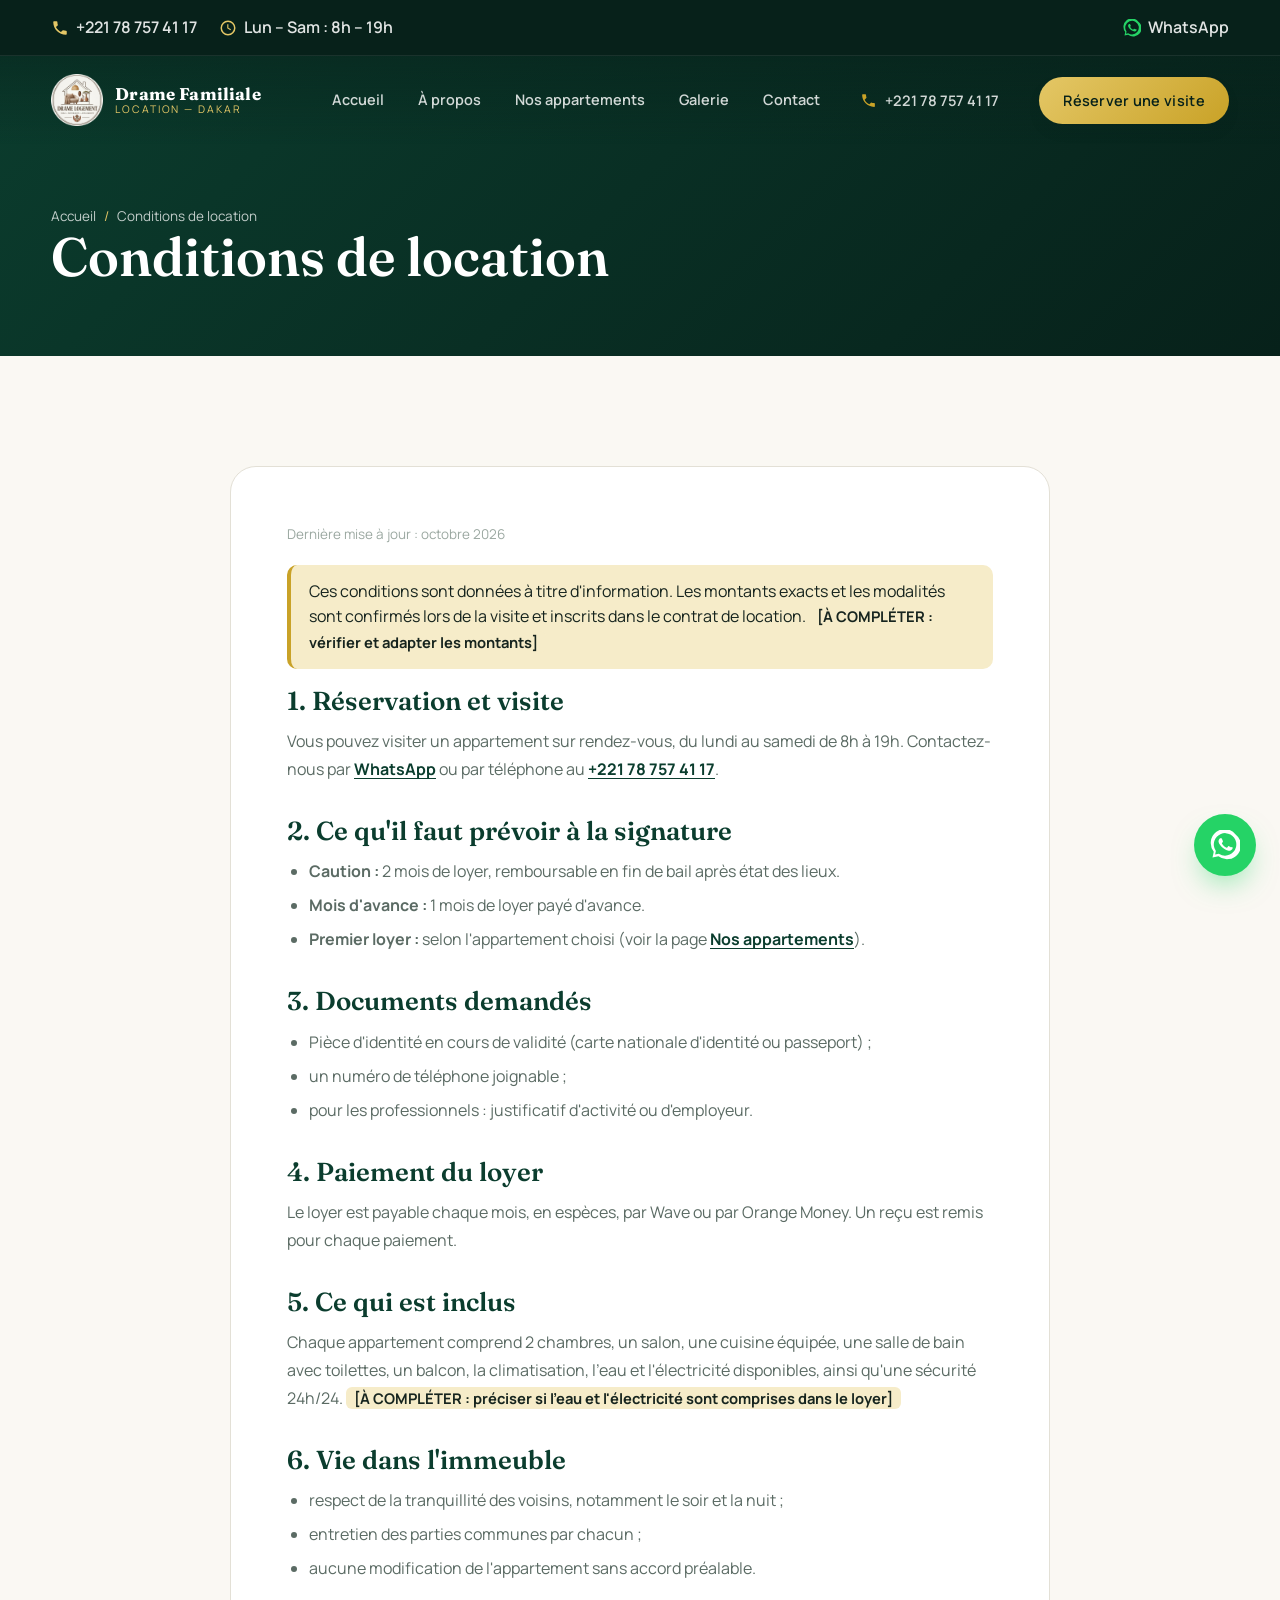
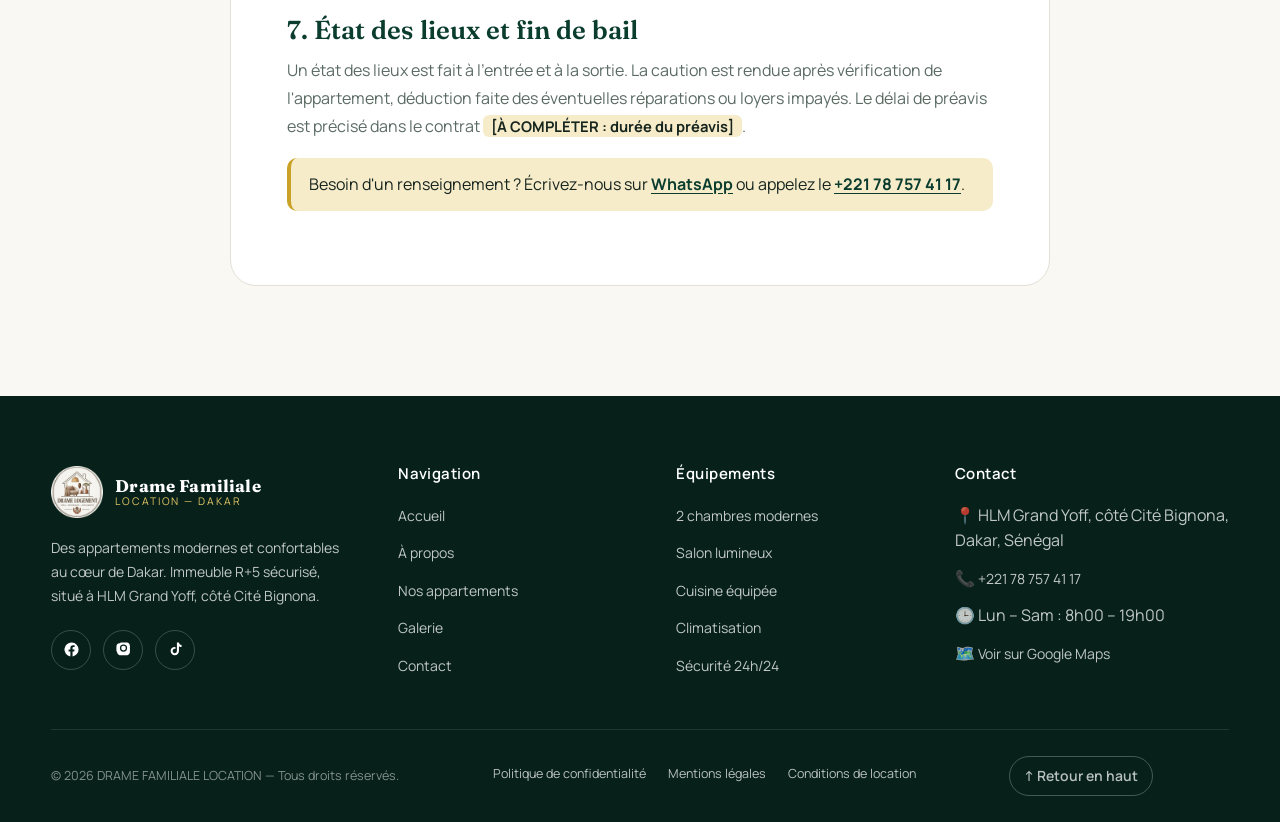
<file: conditions.html>
<!DOCTYPE html>
<html lang="fr">
<head>
<meta charset="UTF-8">
<meta name="viewport" content="width=device-width, initial-scale=1.0">
<title>Conditions de location — DRAME FAMILIALE LOCATION | Appartements Dakar</title>
<meta name="description" content="Conditions de location des appartements DRAME FAMILIALE LOCATION à Grand Yoff, Dakar : caution, mois d'avance, documents demandés et modes de paiement.">
<meta name="robots" content="index, follow">
<meta name="theme-color" content="#0B3D2E">
<meta property="og:site_name" content="DRAME FAMILIALE LOCATION">
<meta property="og:locale" content="fr_FR">
<meta property="og:type" content="website">
<meta property="og:title" content="Conditions de location — DRAME FAMILIALE LOCATION | Appartements Dakar">
<meta property="og:description" content="Conditions de location des appartements DRAME FAMILIALE LOCATION à Grand Yoff, Dakar : caution, mois d'avance, documents demandés et modes de paiement.">
<meta property="og:image" content="https://commons.wikimedia.org/wiki/Special:FilePath/La%20vue%20des%20b%C3%A2timents%20de%20la%20cit%C3%A9%20de%20Dakar.jpg?width=1200">
<meta name="twitter:card" content="summary_large_image">
<link rel="icon" type="image/svg+xml" href="logo/favicon.svg">
<link rel="preconnect" href="https://fonts.googleapis.com">
<link rel="preconnect" href="https://fonts.gstatic.com" crossorigin>
<link href="https://fonts.googleapis.com/css2?family=Fraunces:opsz,wght@9..144,500;9..144,600;9..144,700&family=Manrope:wght@400;500;600;700;800&display=swap" rel="stylesheet">
<link rel="stylesheet" href="css/style.css">
</head>
<body>
<a id="haut"></a>
<a class="lien-evitement" href="#contenu">Aller au contenu</a>

<header class="entete">
  <div class="barre-haut">
    <div class="container">
      <div class="barre-infos">
        <a href="tel:+221787574117" class="barre-lien"><svg viewBox="0 0 24 24" aria-hidden="true"><path d="M6.6 10.8c1.4 2.8 3.8 5.1 6.6 6.6l2.2-2.2c.3-.3.7-.4 1-.2 1.1.4 2.3.6 3.6.6.6 0 1 .4 1 1V20c0 .6-.4 1-1 1C10.5 21 3 13.5 3 4c0-.6.4-1 1-1h3.5c.6 0 1 .4 1 1 0 1.3.2 2.5.6 3.6.1.4 0 .8-.2 1L6.6 10.8z"/></svg>+221 78 757 41 17</a>
        <span class="barre-horaires"><svg viewBox="0 0 24 24" aria-hidden="true"><path fill-rule="evenodd" d="M12 2a10 10 0 1 0 0 20 10 10 0 0 0 0-20zm0 2a8 8 0 1 1 0 16 8 8 0 0 1 0-16zm-1 3v5.4l4.2 2.5.8-1.3-3.5-2.1V7h-1.5z"/></svg>Lun – Sam : 8h – 19h</span>
      </div>
      <a href="https://wa.me/221787574117?text=Bonjour%2C%20je%20souhaite%20des%20informations%20sur%20vos%20appartements%20%C3%A0%20Grand%20Yoff." target="_blank" rel="noopener" class="barre-lien barre-wa"><svg viewBox="0 0 24 24" aria-hidden="true"><path d="M20.5 3.5A11 11 0 0 0 3 17.3L2 22l4.8-1A11 11 0 1 0 20.5 3.5zm-8.5 17a9 9 0 0 1-4.6-1.3l-.3-.2-3 .6.6-2.9-.2-.3A9 9 0 1 1 12 20.5zm5-6.7c-.3-.1-1.6-.8-1.8-.9-.2-.1-.4-.1-.6.1-.2.3-.7.9-.8 1-.2.2-.3.2-.5.1-.3-.1-1.2-.4-2.2-1.4-.8-.7-1.4-1.6-1.5-1.9-.2-.3 0-.5.1-.6l.4-.5c.1-.1.2-.3.2-.4.1-.2 0-.4 0-.5l-.8-1.8c-.2-.5-.4-.4-.6-.4h-.5c-.2 0-.5.1-.7.3-.2.3-.9.9-.9 2.1s1 2.5 1.1 2.6c.1.2 2 3 4.7 4.2.7.3 1.2.5 1.6.6.7.2 1.3.2 1.8.1.5-.1 1.6-.7 1.9-1.3.2-.6.2-1.1.2-1.3-.1-.1-.3-.2-.6-.3z"/></svg>WhatsApp</a>
    </div>
  </div>
  <div class="container entete-corps">
    <a href="index.html" class="marque">
      <img src="logo/logo-icone.png" class="logo-img" width="44" height="44" alt="Logo DRAME FAMILIALE LOCATION">
      <span class="texte-marque"><strong>Drame Familiale</strong><span>Location — Dakar</span></span>
    </a>
    <nav class="nav-principale">
      <ul>
        <li><a href="index.html">Accueil</a></li>
        <li><a href="apropos.html">À propos</a></li>
        <li><a href="appartements.html">Nos appartements</a></li>
        <li><a href="galerie.html">Galerie</a></li>
        <li><a href="contact.html">Contact</a></li>
      </ul>
      <a href="tel:+221787574117" class="nav-tel">
        <svg viewBox="0 0 24 24"><path d="M6.6 10.8c1.4 2.8 3.8 5.1 6.6 6.6l2.2-2.2c.3-.3.7-.4 1-.2 1.1.4 2.3.6 3.6.6.6 0 1 .4 1 1V20c0 .6-.4 1-1 1C10.5 21 3 13.5 3 4c0-.6.4-1 1-1h3.5c.6 0 1 .4 1 1 0 1.3.2 2.5.6 3.6.1.4 0 .8-.2 1L6.6 10.8z"/></svg>
        +221 78 757 41 17
      </a>
      <a href="https://wa.me/221787574117?text=Bonjour%2C%20je%20souhaite%20visiter%20un%20appartement." target="_blank" rel="noopener" class="btn btn-or btn-visite">Réserver une visite</a>
      <div class="nav-actions-mobile">
        <a href="tel:+221787574117" class="btn btn-contour"><svg viewBox="0 0 24 24" aria-hidden="true"><path d="M6.6 10.8c1.4 2.8 3.8 5.1 6.6 6.6l2.2-2.2c.3-.3.7-.4 1-.2 1.1.4 2.3.6 3.6.6.6 0 1 .4 1 1V20c0 .6-.4 1-1 1C10.5 21 3 13.5 3 4c0-.6.4-1 1-1h3.5c.6 0 1 .4 1 1 0 1.3.2 2.5.6 3.6.1.4 0 .8-.2 1L6.6 10.8z"/></svg>Appeler</a>
        <a href="https://wa.me/221787574117?text=Bonjour%2C%20je%20souhaite%20des%20informations%20sur%20vos%20appartements%20%C3%A0%20Grand%20Yoff." target="_blank" rel="noopener" class="btn btn-wa"><svg viewBox="0 0 24 24" aria-hidden="true"><path d="M20.5 3.5A11 11 0 0 0 3 17.3L2 22l4.8-1A11 11 0 1 0 20.5 3.5zm-8.5 17a9 9 0 0 1-4.6-1.3l-.3-.2-3 .6.6-2.9-.2-.3A9 9 0 1 1 12 20.5zm5-6.7c-.3-.1-1.6-.8-1.8-.9-.2-.1-.4-.1-.6.1-.2.3-.7.9-.8 1-.2.2-.3.2-.5.1-.3-.1-1.2-.4-2.2-1.4-.8-.7-1.4-1.6-1.5-1.9-.2-.3 0-.5.1-.6l.4-.5c.1-.1.2-.3.2-.4.1-.2 0-.4 0-.5l-.8-1.8c-.2-.5-.4-.4-.6-.4h-.5c-.2 0-.5.1-.7.3-.2.3-.9.9-.9 2.1s1 2.5 1.1 2.6c.1.2 2 3 4.7 4.2.7.3 1.2.5 1.6.6.7.2 1.3.2 1.8.1.5-.1 1.6-.7 1.9-1.3.2-.6.2-1.1.2-1.3-.1-.1-.3-.2-.6-.3z"/></svg>WhatsApp</a>
      </div>
    </nav>
    <button class="menu-burger" aria-label="Ouvrir le menu" aria-expanded="false"><span></span><span></span><span></span></button>
  </div>
</header>

<section id="contenu" class="bandeau-page bandeau-uni">
  <div class="container">
    <div class="fil-ariane"><a href="index.html" style="color:inherit">Accueil</a> <span>/</span> Conditions de location</div>
    <h1>Conditions de location</h1>
  </div>
</section>

<section>
  <div class="container">
    <article class="contenu-legal">
      <p class="maj">Dernière mise à jour : octobre 2026</p>
      <div class="encadre">Ces conditions sont données à titre d'information. Les montants exacts et les modalités sont confirmés lors de la visite et inscrits dans le contrat de location. <span class="a-completer">[À COMPLÉTER : vérifier et adapter les montants]</span></div>

      <h2>1. Réservation et visite</h2>
      <p>Vous pouvez visiter un appartement sur rendez-vous, du lundi au samedi de 8h à 19h. Contactez-nous par <a href="https://wa.me/221787574117?text=Bonjour%2C%20je%20souhaite%20visiter%20un%20appartement." target="_blank" rel="noopener">WhatsApp</a> ou par téléphone au <a href="tel:+221787574117">+221 78 757 41 17</a>.</p>

      <h2>2. Ce qu'il faut prévoir à la signature</h2>
      <ul>
        <li><strong>Caution :</strong> 2 mois de loyer, remboursable en fin de bail après état des lieux.</li>
        <li><strong>Mois d'avance :</strong> 1 mois de loyer payé d'avance.</li>
        <li><strong>Premier loyer :</strong> selon l'appartement choisi (voir la page <a href="appartements.html">Nos appartements</a>).</li>
      </ul>

      <h2>3. Documents demandés</h2>
      <ul>
        <li>Pièce d'identité en cours de validité (carte nationale d'identité ou passeport) ;</li>
        <li>un numéro de téléphone joignable ;</li>
        <li>pour les professionnels : justificatif d'activité ou d'employeur.</li>
      </ul>

      <h2>4. Paiement du loyer</h2>
      <p>Le loyer est payable chaque mois, en espèces, par Wave ou par Orange Money. Un reçu est remis pour chaque paiement.</p>

      <h2>5. Ce qui est inclus</h2>
      <p>Chaque appartement comprend 2 chambres, un salon, une cuisine équipée, une salle de bain avec toilettes, un balcon, la climatisation, l'eau et l'électricité disponibles, ainsi qu'une sécurité 24h/24. <span class="a-completer">[À COMPLÉTER : préciser si l'eau et l'électricité sont comprises dans le loyer]</span></p>

      <h2>6. Vie dans l'immeuble</h2>
      <ul>
        <li>respect de la tranquillité des voisins, notamment le soir et la nuit ;</li>
        <li>entretien des parties communes par chacun ;</li>
        <li>aucune modification de l'appartement sans accord préalable.</li>
      </ul>

      <h2>7. État des lieux et fin de bail</h2>
      <p>Un état des lieux est fait à l'entrée et à la sortie. La caution est rendue après vérification de l'appartement, déduction faite des éventuelles réparations ou loyers impayés. Le délai de préavis est précisé dans le contrat <span class="a-completer">[À COMPLÉTER : durée du préavis]</span>.</p>

      <div class="encadre">Besoin d'un renseignement ? Écrivez-nous sur <a href="https://wa.me/221787574117" target="_blank" rel="noopener">WhatsApp</a> ou appelez le <a href="tel:+221787574117">+221 78 757 41 17</a>.</div>
    </article>
  </div>
</section>

<footer class="pied">
  <div class="container pied-grille">
    <div class="pied-marque">
      <a href="index.html" class="marque">
        <img src="logo/logo-icone.png" class="logo-img" width="44" height="44" alt="Logo DRAME FAMILIALE LOCATION">
        <span class="texte-marque"><strong>Drame Familiale</strong><span>Location — Dakar</span></span>
      </a>
      <p>Des appartements modernes et confortables au cœur de Dakar. Immeuble R+5 sécurisé, situé à HLM Grand Yoff, côté Cité Bignona.</p>
      <div class="reseaux">
        <a href="https://facebook.com" target="_blank" rel="noopener" aria-label="Facebook"><svg viewBox="0 0 24 24"><path d="M22 12a10 10 0 1 0-11.6 9.9v-7H7.9V12h2.5V9.8c0-2.5 1.5-3.9 3.8-3.9 1.1 0 2.2.2 2.2.2v2.5h-1.3c-1.2 0-1.6.8-1.6 1.6V12h2.8l-.4 2.9h-2.4v7A10 10 0 0 0 22 12z"/></svg></a>
        <a href="https://instagram.com" target="_blank" rel="noopener" aria-label="Instagram"><svg viewBox="0 0 24 24"><path d="M12 2c2.7 0 3 0 4.1.1 1.1 0 1.8.2 2.2.4.6.2 1 .5 1.4.9.4.4.7.8.9 1.4.2.4.3 1.1.4 2.2.1 1.1.1 1.4.1 4.1s0 3-.1 4.1c0 1.1-.2 1.8-.4 2.2-.2.6-.5 1-.9 1.4-.4.4-.8.7-1.4.9-.4.2-1.1.3-2.2.4-1.1.1-1.4.1-4.1.1s-3 0-4.1-.1c-1.1 0-1.8-.2-2.2-.4-.6-.2-1-.5-1.4-.9-.4-.4-.7-.8-.9-1.4-.2-.4-.3-1.1-.4-2.2C2 15 2 14.7 2 12s0-3 .1-4.1c0-1.1.2-1.8.4-2.2.2-.6.5-1 .9-1.4.4-.4.8-.7 1.4-.9.4-.2 1.1-.3 2.2-.4C8 2 8.3 2 11 2h1zm0 2.9a5.1 5.1 0 1 0 0 10.2 5.1 5.1 0 0 0 0-10.2zm0 8.4a3.3 3.3 0 1 1 0-6.6 3.3 3.3 0 0 1 0 6.6zm5.3-8.6a1.2 1.2 0 1 1 0-2.4 1.2 1.2 0 0 1 0 2.4z"/></svg></a>
        <a href="https://tiktok.com" target="_blank" rel="noopener" aria-label="TikTok"><svg viewBox="0 0 24 24"><path d="M14 2h2.9c.2 1.9 1.4 3.4 3.7 3.7v2.9c-1.4 0-2.7-.4-3.7-1.2v6.8a5.9 5.9 0 1 1-5.9-5.9c.3 0 .6 0 .9.1v2.9a3 3 0 1 0 2.1 2.9V2z"/></svg></a>
      </div>
    </div>
    <div>
      <h4>Navigation</h4>
      <ul>
        <li><a href="index.html">Accueil</a></li>
        <li><a href="apropos.html">À propos</a></li>
        <li><a href="appartements.html">Nos appartements</a></li>
        <li><a href="galerie.html">Galerie</a></li>
        <li><a href="contact.html">Contact</a></li>
      </ul>
    </div>
    <div>
      <h4>Équipements</h4>
      <ul>
        <li><a href="appartements.html">2 chambres modernes</a></li>
        <li><a href="appartements.html">Salon lumineux</a></li>
        <li><a href="appartements.html">Cuisine équipée</a></li>
        <li><a href="appartements.html">Climatisation</a></li>
        <li><a href="appartements.html">Sécurité 24h/24</a></li>
      </ul>
    </div>
    <div>
      <h4>Contact</h4>
      <ul>
        <li>📍 HLM Grand Yoff, côté Cité Bignona, Dakar, Sénégal</li>
        <li>📞 <a href="tel:+221787574117">+221 78 757 41 17</a></li>
        <li>🕒 Lun – Sam : 8h00 – 19h00</li>
        <li>🗺️ <a href="https://www.google.com/maps/search/?api=1&query=HLM+Grand+Yoff+Dakar+Senegal" target="_blank" rel="noopener">Voir sur Google Maps</a></li>
      </ul>
    </div>
  </div>
  <div class="container bas-pied">
    <span>© <span class="annee-auto">2026</span> DRAME FAMILIALE LOCATION — Tous droits réservés.</span>
    <nav class="liens-legaux" aria-label="Informations légales">
      <a href="confidentialite.html">Politique de confidentialité</a>
      <a href="mentions-legales.html">Mentions légales</a>
      <a href="conditions.html">Conditions de location</a>
    </nav>
    <a href="#haut" class="retour-haut-pied" aria-label="Retour en haut de la page">↑ Retour en haut</a>
  </div>
</footer>

<a href="https://wa.me/221787574117?text=Bonjour%2C%20je%20souhaite%20des%20informations%20sur%20vos%20appartements%20%C3%A0%20Grand%20Yoff." target="_blank" rel="noopener" class="whatsapp-flottant" aria-label="Contactez-nous sur WhatsApp">
  <span class="whatsapp-bulle">Contactez-nous maintenant</span>
  <span class="whatsapp-bouton">
    <svg viewBox="0 0 24 24"><path d="M20.5 3.5A11 11 0 0 0 3 17.3L2 22l4.8-1A11 11 0 1 0 20.5 3.5zm-8.5 17a9 9 0 0 1-4.6-1.3l-.3-.2-3 .6.6-2.9-.2-.3A9 9 0 1 1 12 20.5zm5-6.7c-.3-.1-1.6-.8-1.8-.9-.2-.1-.4-.1-.6.1-.2.3-.7.9-.8 1-.2.2-.3.2-.5.1-.3-.1-1.2-.4-2.2-1.4-.8-.7-1.4-1.6-1.5-1.9-.2-.3 0-.5.1-.6l.4-.5c.1-.1.2-.3.2-.4.1-.2 0-.4 0-.5l-.8-1.8c-.2-.5-.4-.4-.6-.4h-.5c-.2 0-.5.1-.7.3-.2.3-.9.9-.9 2.1s1 2.5 1.1 2.6c.1.2 2 3 4.7 4.2.7.3 1.2.5 1.6.6.7.2 1.3.2 1.8.1.5-.1 1.6-.7 1.9-1.3.2-.6.2-1.1.2-1.3-.1-.1-.3-.2-.6-.3z"/></svg>
  </span>
</a>

<script src="js/script.js"></script>
</body>
</html>
</file>
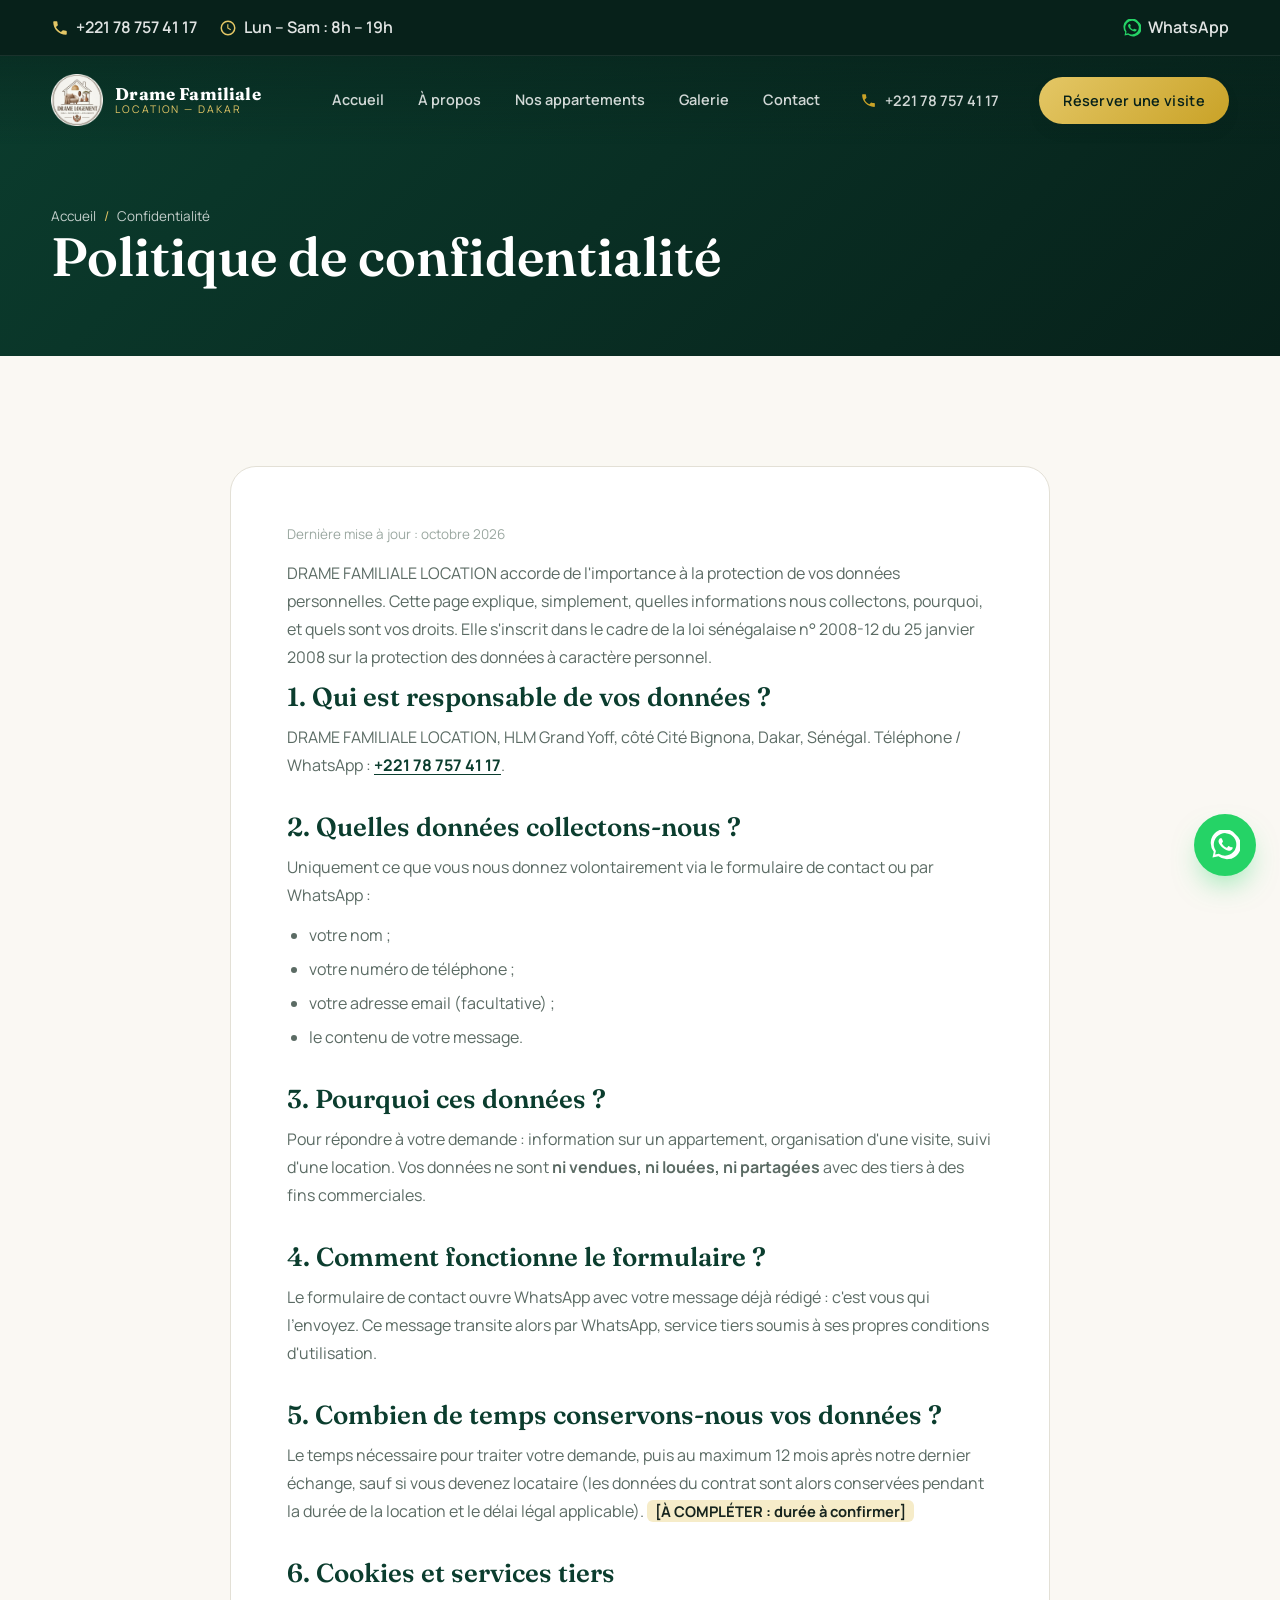
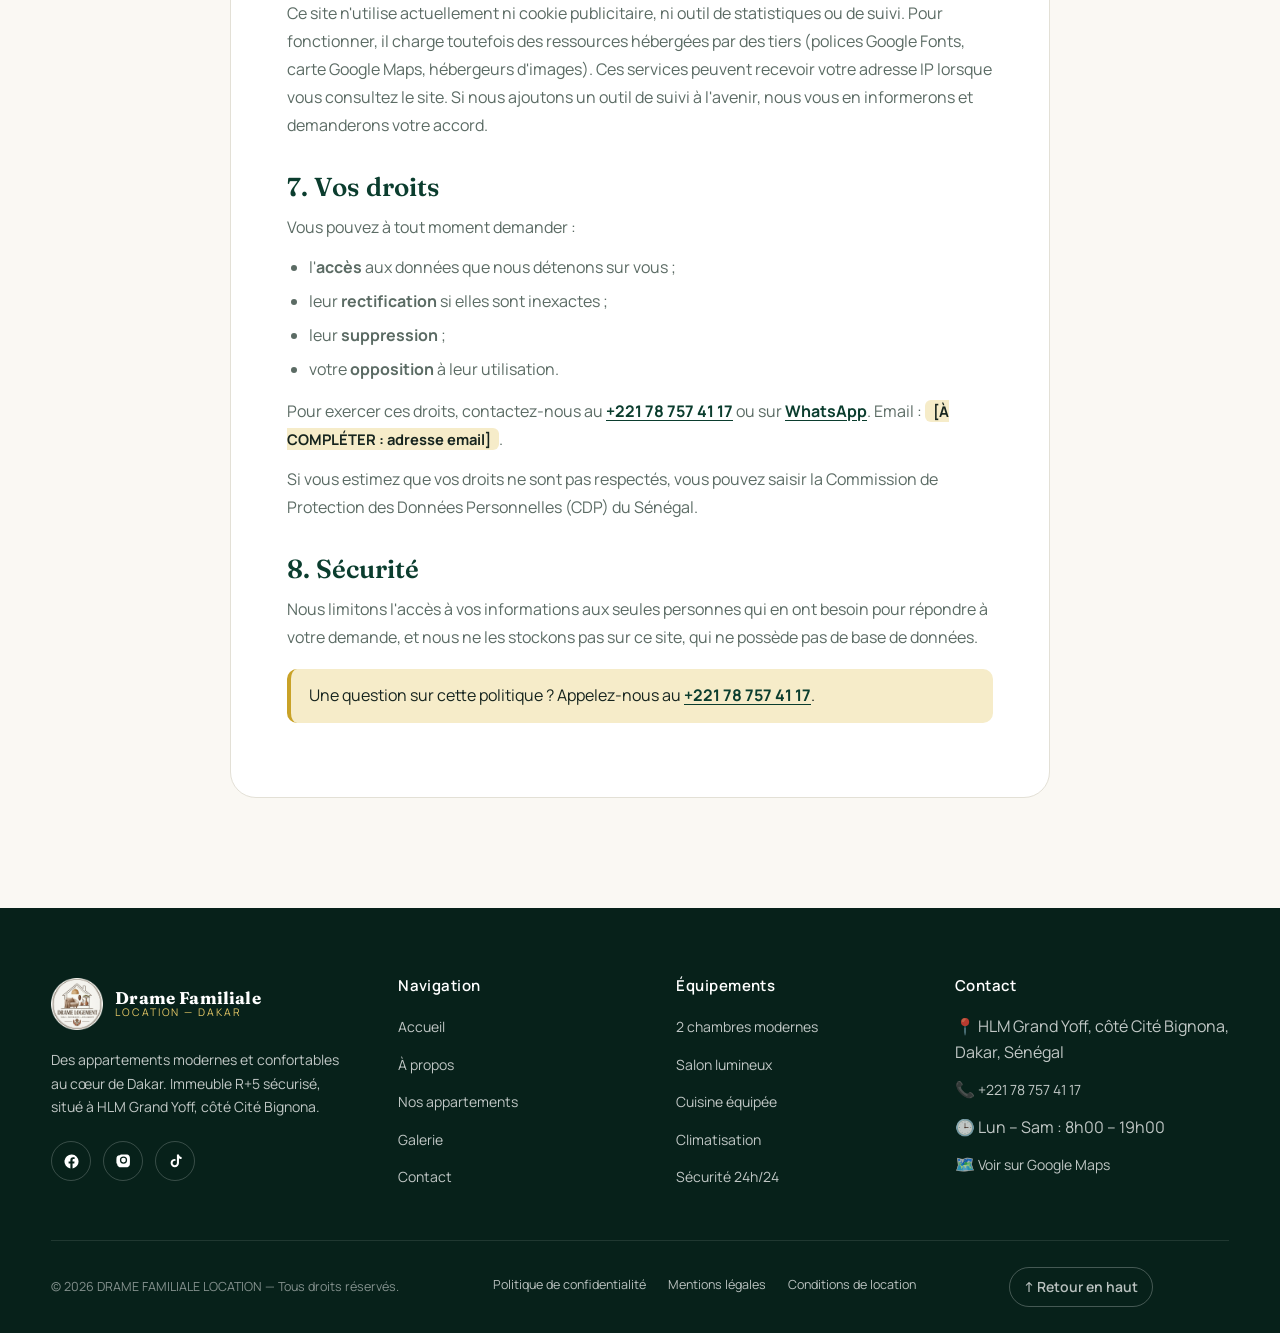
<file: confidentialite.html>
<!DOCTYPE html>
<html lang="fr">
<head>
<meta charset="UTF-8">
<meta name="viewport" content="width=device-width, initial-scale=1.0">
<title>Politique de confidentialité — DRAME FAMILIALE LOCATION | Dakar</title>
<meta name="description" content="Politique de confidentialité de DRAME FAMILIALE LOCATION, Grand Yoff, Dakar : données collectées, finalités, durée de conservation et droits des visiteurs.">
<meta name="robots" content="index, follow">
<meta name="theme-color" content="#0B3D2E">
<meta property="og:site_name" content="DRAME FAMILIALE LOCATION">
<meta property="og:locale" content="fr_FR">
<meta property="og:type" content="website">
<meta property="og:title" content="Politique de confidentialité — DRAME FAMILIALE LOCATION | Dakar">
<meta property="og:description" content="Politique de confidentialité de DRAME FAMILIALE LOCATION, Grand Yoff, Dakar : données collectées, finalités, durée de conservation et droits des visiteurs.">
<meta property="og:image" content="https://commons.wikimedia.org/wiki/Special:FilePath/La%20vue%20des%20b%C3%A2timents%20de%20la%20cit%C3%A9%20de%20Dakar.jpg?width=1200">
<meta name="twitter:card" content="summary_large_image">
<link rel="icon" type="image/svg+xml" href="logo/favicon.svg">
<link rel="preconnect" href="https://fonts.googleapis.com">
<link rel="preconnect" href="https://fonts.gstatic.com" crossorigin>
<link href="https://fonts.googleapis.com/css2?family=Fraunces:opsz,wght@9..144,500;9..144,600;9..144,700&family=Manrope:wght@400;500;600;700;800&display=swap" rel="stylesheet">
<link rel="stylesheet" href="css/style.css">
</head>
<body>
<a id="haut"></a>
<a class="lien-evitement" href="#contenu">Aller au contenu</a>

<header class="entete">
  <div class="barre-haut">
    <div class="container">
      <div class="barre-infos">
        <a href="tel:+221787574117" class="barre-lien"><svg viewBox="0 0 24 24" aria-hidden="true"><path d="M6.6 10.8c1.4 2.8 3.8 5.1 6.6 6.6l2.2-2.2c.3-.3.7-.4 1-.2 1.1.4 2.3.6 3.6.6.6 0 1 .4 1 1V20c0 .6-.4 1-1 1C10.5 21 3 13.5 3 4c0-.6.4-1 1-1h3.5c.6 0 1 .4 1 1 0 1.3.2 2.5.6 3.6.1.4 0 .8-.2 1L6.6 10.8z"/></svg>+221 78 757 41 17</a>
        <span class="barre-horaires"><svg viewBox="0 0 24 24" aria-hidden="true"><path fill-rule="evenodd" d="M12 2a10 10 0 1 0 0 20 10 10 0 0 0 0-20zm0 2a8 8 0 1 1 0 16 8 8 0 0 1 0-16zm-1 3v5.4l4.2 2.5.8-1.3-3.5-2.1V7h-1.5z"/></svg>Lun – Sam : 8h – 19h</span>
      </div>
      <a href="https://wa.me/221787574117?text=Bonjour%2C%20je%20souhaite%20des%20informations%20sur%20vos%20appartements%20%C3%A0%20Grand%20Yoff." target="_blank" rel="noopener" class="barre-lien barre-wa"><svg viewBox="0 0 24 24" aria-hidden="true"><path d="M20.5 3.5A11 11 0 0 0 3 17.3L2 22l4.8-1A11 11 0 1 0 20.5 3.5zm-8.5 17a9 9 0 0 1-4.6-1.3l-.3-.2-3 .6.6-2.9-.2-.3A9 9 0 1 1 12 20.5zm5-6.7c-.3-.1-1.6-.8-1.8-.9-.2-.1-.4-.1-.6.1-.2.3-.7.9-.8 1-.2.2-.3.2-.5.1-.3-.1-1.2-.4-2.2-1.4-.8-.7-1.4-1.6-1.5-1.9-.2-.3 0-.5.1-.6l.4-.5c.1-.1.2-.3.2-.4.1-.2 0-.4 0-.5l-.8-1.8c-.2-.5-.4-.4-.6-.4h-.5c-.2 0-.5.1-.7.3-.2.3-.9.9-.9 2.1s1 2.5 1.1 2.6c.1.2 2 3 4.7 4.2.7.3 1.2.5 1.6.6.7.2 1.3.2 1.8.1.5-.1 1.6-.7 1.9-1.3.2-.6.2-1.1.2-1.3-.1-.1-.3-.2-.6-.3z"/></svg>WhatsApp</a>
    </div>
  </div>
  <div class="container entete-corps">
    <a href="index.html" class="marque">
      <img src="logo/logo-icone.png" class="logo-img" width="44" height="44" alt="Logo DRAME FAMILIALE LOCATION">
      <span class="texte-marque"><strong>Drame Familiale</strong><span>Location — Dakar</span></span>
    </a>
    <nav class="nav-principale">
      <ul>
        <li><a href="index.html">Accueil</a></li>
        <li><a href="apropos.html">À propos</a></li>
        <li><a href="appartements.html">Nos appartements</a></li>
        <li><a href="galerie.html">Galerie</a></li>
        <li><a href="contact.html">Contact</a></li>
      </ul>
      <a href="tel:+221787574117" class="nav-tel">
        <svg viewBox="0 0 24 24"><path d="M6.6 10.8c1.4 2.8 3.8 5.1 6.6 6.6l2.2-2.2c.3-.3.7-.4 1-.2 1.1.4 2.3.6 3.6.6.6 0 1 .4 1 1V20c0 .6-.4 1-1 1C10.5 21 3 13.5 3 4c0-.6.4-1 1-1h3.5c.6 0 1 .4 1 1 0 1.3.2 2.5.6 3.6.1.4 0 .8-.2 1L6.6 10.8z"/></svg>
        +221 78 757 41 17
      </a>
      <a href="https://wa.me/221787574117?text=Bonjour%2C%20je%20souhaite%20visiter%20un%20appartement." target="_blank" rel="noopener" class="btn btn-or btn-visite">Réserver une visite</a>
      <div class="nav-actions-mobile">
        <a href="tel:+221787574117" class="btn btn-contour"><svg viewBox="0 0 24 24" aria-hidden="true"><path d="M6.6 10.8c1.4 2.8 3.8 5.1 6.6 6.6l2.2-2.2c.3-.3.7-.4 1-.2 1.1.4 2.3.6 3.6.6.6 0 1 .4 1 1V20c0 .6-.4 1-1 1C10.5 21 3 13.5 3 4c0-.6.4-1 1-1h3.5c.6 0 1 .4 1 1 0 1.3.2 2.5.6 3.6.1.4 0 .8-.2 1L6.6 10.8z"/></svg>Appeler</a>
        <a href="https://wa.me/221787574117?text=Bonjour%2C%20je%20souhaite%20des%20informations%20sur%20vos%20appartements%20%C3%A0%20Grand%20Yoff." target="_blank" rel="noopener" class="btn btn-wa"><svg viewBox="0 0 24 24" aria-hidden="true"><path d="M20.5 3.5A11 11 0 0 0 3 17.3L2 22l4.8-1A11 11 0 1 0 20.5 3.5zm-8.5 17a9 9 0 0 1-4.6-1.3l-.3-.2-3 .6.6-2.9-.2-.3A9 9 0 1 1 12 20.5zm5-6.7c-.3-.1-1.6-.8-1.8-.9-.2-.1-.4-.1-.6.1-.2.3-.7.9-.8 1-.2.2-.3.2-.5.1-.3-.1-1.2-.4-2.2-1.4-.8-.7-1.4-1.6-1.5-1.9-.2-.3 0-.5.1-.6l.4-.5c.1-.1.2-.3.2-.4.1-.2 0-.4 0-.5l-.8-1.8c-.2-.5-.4-.4-.6-.4h-.5c-.2 0-.5.1-.7.3-.2.3-.9.9-.9 2.1s1 2.5 1.1 2.6c.1.2 2 3 4.7 4.2.7.3 1.2.5 1.6.6.7.2 1.3.2 1.8.1.5-.1 1.6-.7 1.9-1.3.2-.6.2-1.1.2-1.3-.1-.1-.3-.2-.6-.3z"/></svg>WhatsApp</a>
      </div>
    </nav>
    <button class="menu-burger" aria-label="Ouvrir le menu" aria-expanded="false"><span></span><span></span><span></span></button>
  </div>
</header>

<section id="contenu" class="bandeau-page bandeau-uni">
  <div class="container">
    <div class="fil-ariane"><a href="index.html" style="color:inherit">Accueil</a> <span>/</span> Confidentialité</div>
    <h1>Politique de confidentialité</h1>
  </div>
</section>

<section>
  <div class="container">
    <article class="contenu-legal">
      <p class="maj">Dernière mise à jour : octobre 2026</p>
      <p>DRAME FAMILIALE LOCATION accorde de l'importance à la protection de vos données personnelles. Cette page explique, simplement, quelles informations nous collectons, pourquoi, et quels sont vos droits. Elle s'inscrit dans le cadre de la loi sénégalaise n° 2008-12 du 25 janvier 2008 sur la protection des données à caractère personnel.</p>

      <h2>1. Qui est responsable de vos données ?</h2>
      <p>DRAME FAMILIALE LOCATION, HLM Grand Yoff, côté Cité Bignona, Dakar, Sénégal. Téléphone / WhatsApp : <a href="tel:+221787574117">+221 78 757 41 17</a>.</p>

      <h2>2. Quelles données collectons-nous ?</h2>
      <p>Uniquement ce que vous nous donnez volontairement via le formulaire de contact ou par WhatsApp :</p>
      <ul>
        <li>votre nom ;</li>
        <li>votre numéro de téléphone ;</li>
        <li>votre adresse email (facultative) ;</li>
        <li>le contenu de votre message.</li>
      </ul>

      <h2>3. Pourquoi ces données ?</h2>
      <p>Pour répondre à votre demande : information sur un appartement, organisation d'une visite, suivi d'une location. Vos données ne sont <strong>ni vendues, ni louées, ni partagées</strong> avec des tiers à des fins commerciales.</p>

      <h2>4. Comment fonctionne le formulaire ?</h2>
      <p>Le formulaire de contact ouvre WhatsApp avec votre message déjà rédigé : c'est vous qui l'envoyez. Ce message transite alors par WhatsApp, service tiers soumis à ses propres conditions d'utilisation.</p>

      <h2>5. Combien de temps conservons-nous vos données ?</h2>
      <p>Le temps nécessaire pour traiter votre demande, puis au maximum 12 mois après notre dernier échange, sauf si vous devenez locataire (les données du contrat sont alors conservées pendant la durée de la location et le délai légal applicable). <span class="a-completer">[À COMPLÉTER : durée à confirmer]</span></p>

      <h2>6. Cookies et services tiers</h2>
      <p>Ce site n'utilise actuellement ni cookie publicitaire, ni outil de statistiques ou de suivi. Pour fonctionner, il charge toutefois des ressources hébergées par des tiers (polices Google Fonts, carte Google Maps, hébergeurs d'images). Ces services peuvent recevoir votre adresse IP lorsque vous consultez le site. Si nous ajoutons un outil de suivi à l'avenir, nous vous en informerons et demanderons votre accord.</p>

      <h2>7. Vos droits</h2>
      <p>Vous pouvez à tout moment demander :</p>
      <ul>
        <li>l'<strong>accès</strong> aux données que nous détenons sur vous ;</li>
        <li>leur <strong>rectification</strong> si elles sont inexactes ;</li>
        <li>leur <strong>suppression</strong> ;</li>
        <li>votre <strong>opposition</strong> à leur utilisation.</li>
      </ul>
      <p>Pour exercer ces droits, contactez-nous au <a href="tel:+221787574117">+221 78 757 41 17</a> ou sur <a href="https://wa.me/221787574117" target="_blank" rel="noopener">WhatsApp</a>. Email : <span class="a-completer">[À COMPLÉTER : adresse email]</span>.</p>
      <p>Si vous estimez que vos droits ne sont pas respectés, vous pouvez saisir la Commission de Protection des Données Personnelles (CDP) du Sénégal.</p>

      <h2>8. Sécurité</h2>
      <p>Nous limitons l'accès à vos informations aux seules personnes qui en ont besoin pour répondre à votre demande, et nous ne les stockons pas sur ce site, qui ne possède pas de base de données.</p>

      <div class="encadre">Une question sur cette politique ? Appelez-nous au <a href="tel:+221787574117">+221 78 757 41 17</a>.</div>
    </article>
  </div>
</section>

<footer class="pied">
  <div class="container pied-grille">
    <div class="pied-marque">
      <a href="index.html" class="marque">
        <img src="logo/logo-icone.png" class="logo-img" width="44" height="44" alt="Logo DRAME FAMILIALE LOCATION">
        <span class="texte-marque"><strong>Drame Familiale</strong><span>Location — Dakar</span></span>
      </a>
      <p>Des appartements modernes et confortables au cœur de Dakar. Immeuble R+5 sécurisé, situé à HLM Grand Yoff, côté Cité Bignona.</p>
      <div class="reseaux">
        <a href="https://facebook.com" target="_blank" rel="noopener" aria-label="Facebook"><svg viewBox="0 0 24 24"><path d="M22 12a10 10 0 1 0-11.6 9.9v-7H7.9V12h2.5V9.8c0-2.5 1.5-3.9 3.8-3.9 1.1 0 2.2.2 2.2.2v2.5h-1.3c-1.2 0-1.6.8-1.6 1.6V12h2.8l-.4 2.9h-2.4v7A10 10 0 0 0 22 12z"/></svg></a>
        <a href="https://instagram.com" target="_blank" rel="noopener" aria-label="Instagram"><svg viewBox="0 0 24 24"><path d="M12 2c2.7 0 3 0 4.1.1 1.1 0 1.8.2 2.2.4.6.2 1 .5 1.4.9.4.4.7.8.9 1.4.2.4.3 1.1.4 2.2.1 1.1.1 1.4.1 4.1s0 3-.1 4.1c0 1.1-.2 1.8-.4 2.2-.2.6-.5 1-.9 1.4-.4.4-.8.7-1.4.9-.4.2-1.1.3-2.2.4-1.1.1-1.4.1-4.1.1s-3 0-4.1-.1c-1.1 0-1.8-.2-2.2-.4-.6-.2-1-.5-1.4-.9-.4-.4-.7-.8-.9-1.4-.2-.4-.3-1.1-.4-2.2C2 15 2 14.7 2 12s0-3 .1-4.1c0-1.1.2-1.8.4-2.2.2-.6.5-1 .9-1.4.4-.4.8-.7 1.4-.9.4-.2 1.1-.3 2.2-.4C8 2 8.3 2 11 2h1zm0 2.9a5.1 5.1 0 1 0 0 10.2 5.1 5.1 0 0 0 0-10.2zm0 8.4a3.3 3.3 0 1 1 0-6.6 3.3 3.3 0 0 1 0 6.6zm5.3-8.6a1.2 1.2 0 1 1 0-2.4 1.2 1.2 0 0 1 0 2.4z"/></svg></a>
        <a href="https://tiktok.com" target="_blank" rel="noopener" aria-label="TikTok"><svg viewBox="0 0 24 24"><path d="M14 2h2.9c.2 1.9 1.4 3.4 3.7 3.7v2.9c-1.4 0-2.7-.4-3.7-1.2v6.8a5.9 5.9 0 1 1-5.9-5.9c.3 0 .6 0 .9.1v2.9a3 3 0 1 0 2.1 2.9V2z"/></svg></a>
      </div>
    </div>
    <div>
      <h4>Navigation</h4>
      <ul>
        <li><a href="index.html">Accueil</a></li>
        <li><a href="apropos.html">À propos</a></li>
        <li><a href="appartements.html">Nos appartements</a></li>
        <li><a href="galerie.html">Galerie</a></li>
        <li><a href="contact.html">Contact</a></li>
      </ul>
    </div>
    <div>
      <h4>Équipements</h4>
      <ul>
        <li><a href="appartements.html">2 chambres modernes</a></li>
        <li><a href="appartements.html">Salon lumineux</a></li>
        <li><a href="appartements.html">Cuisine équipée</a></li>
        <li><a href="appartements.html">Climatisation</a></li>
        <li><a href="appartements.html">Sécurité 24h/24</a></li>
      </ul>
    </div>
    <div>
      <h4>Contact</h4>
      <ul>
        <li>📍 HLM Grand Yoff, côté Cité Bignona, Dakar, Sénégal</li>
        <li>📞 <a href="tel:+221787574117">+221 78 757 41 17</a></li>
        <li>🕒 Lun – Sam : 8h00 – 19h00</li>
        <li>🗺️ <a href="https://www.google.com/maps/search/?api=1&query=HLM+Grand+Yoff+Dakar+Senegal" target="_blank" rel="noopener">Voir sur Google Maps</a></li>
      </ul>
    </div>
  </div>
  <div class="container bas-pied">
    <span>© <span class="annee-auto">2026</span> DRAME FAMILIALE LOCATION — Tous droits réservés.</span>
    <nav class="liens-legaux" aria-label="Informations légales">
      <a href="confidentialite.html">Politique de confidentialité</a>
      <a href="mentions-legales.html">Mentions légales</a>
      <a href="conditions.html">Conditions de location</a>
    </nav>
    <a href="#haut" class="retour-haut-pied" aria-label="Retour en haut de la page">↑ Retour en haut</a>
  </div>
</footer>

<a href="https://wa.me/221787574117?text=Bonjour%2C%20je%20souhaite%20des%20informations%20sur%20vos%20appartements%20%C3%A0%20Grand%20Yoff." target="_blank" rel="noopener" class="whatsapp-flottant" aria-label="Contactez-nous sur WhatsApp">
  <span class="whatsapp-bulle">Contactez-nous maintenant</span>
  <span class="whatsapp-bouton">
    <svg viewBox="0 0 24 24"><path d="M20.5 3.5A11 11 0 0 0 3 17.3L2 22l4.8-1A11 11 0 1 0 20.5 3.5zm-8.5 17a9 9 0 0 1-4.6-1.3l-.3-.2-3 .6.6-2.9-.2-.3A9 9 0 1 1 12 20.5zm5-6.7c-.3-.1-1.6-.8-1.8-.9-.2-.1-.4-.1-.6.1-.2.3-.7.9-.8 1-.2.2-.3.2-.5.1-.3-.1-1.2-.4-2.2-1.4-.8-.7-1.4-1.6-1.5-1.9-.2-.3 0-.5.1-.6l.4-.5c.1-.1.2-.3.2-.4.1-.2 0-.4 0-.5l-.8-1.8c-.2-.5-.4-.4-.6-.4h-.5c-.2 0-.5.1-.7.3-.2.3-.9.9-.9 2.1s1 2.5 1.1 2.6c.1.2 2 3 4.7 4.2.7.3 1.2.5 1.6.6.7.2 1.3.2 1.8.1.5-.1 1.6-.7 1.9-1.3.2-.6.2-1.1.2-1.3-.1-.1-.3-.2-.6-.3z"/></svg>
  </span>
</a>

<script src="js/script.js"></script>
</body>
</html>
</file>
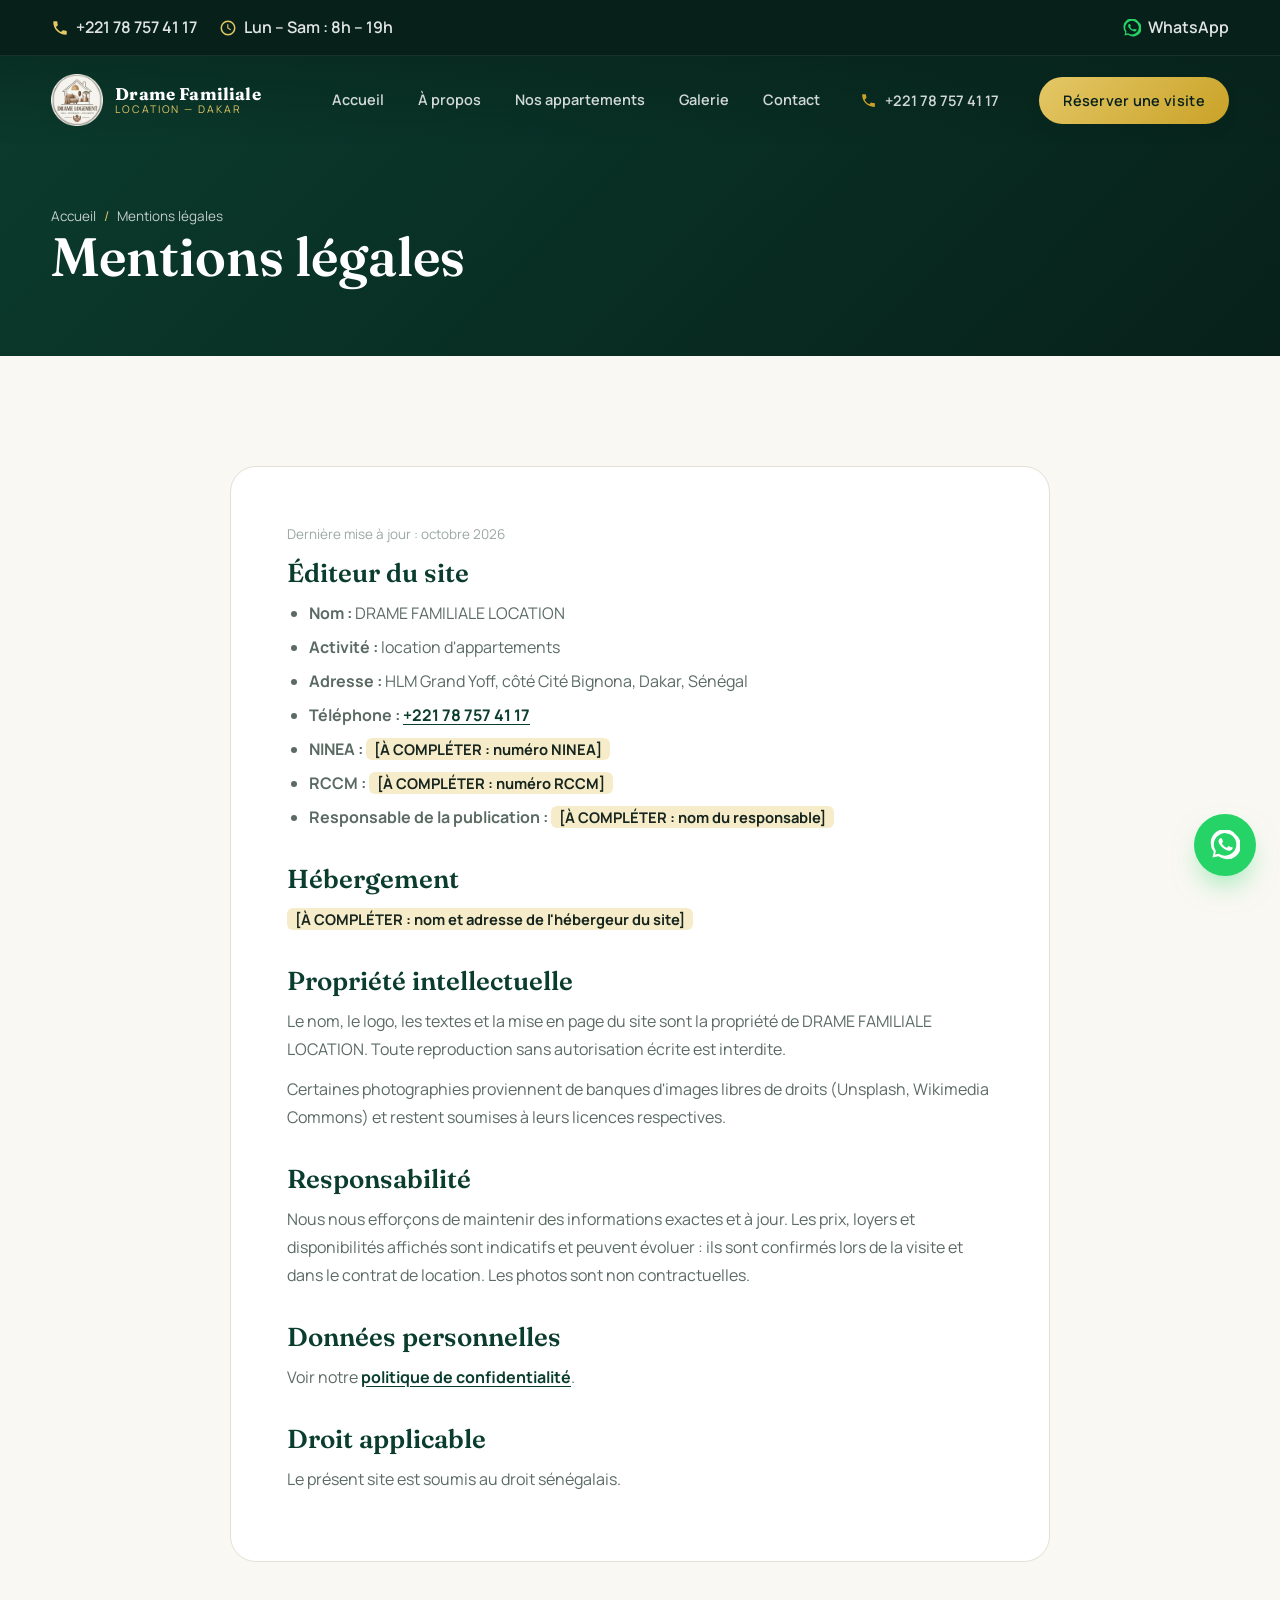
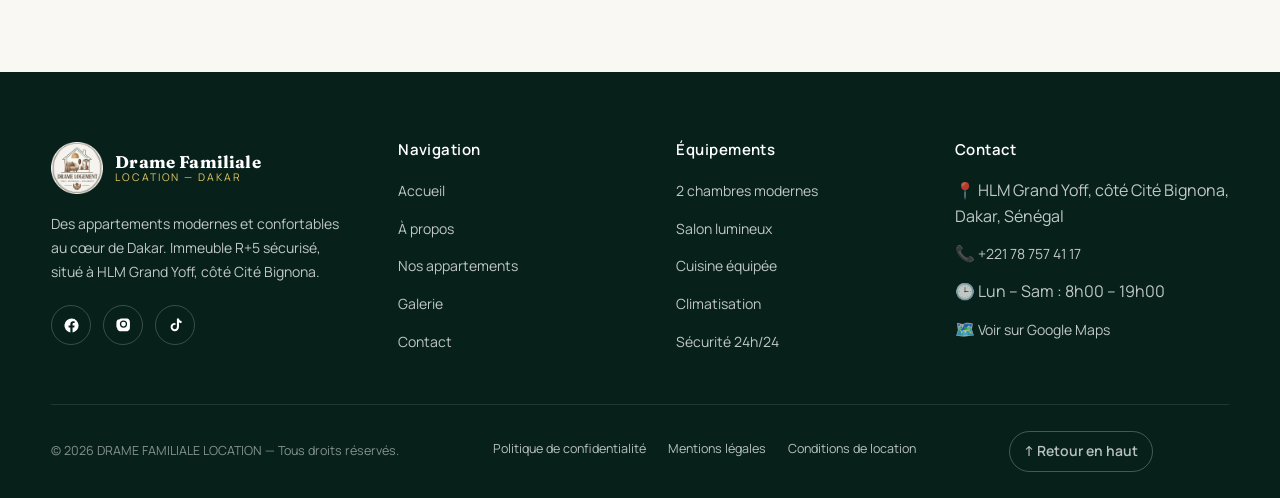
<file: mentions-legales.html>
<!DOCTYPE html>
<html lang="fr">
<head>
<meta charset="UTF-8">
<meta name="viewport" content="width=device-width, initial-scale=1.0">
<title>Mentions légales — DRAME FAMILIALE LOCATION | Dakar</title>
<meta name="description" content="Mentions légales de DRAME FAMILIALE LOCATION, entreprise de location d'appartements à HLM Grand Yoff, Dakar, Sénégal.">
<meta name="robots" content="index, follow">
<meta name="theme-color" content="#0B3D2E">
<meta property="og:site_name" content="DRAME FAMILIALE LOCATION">
<meta property="og:locale" content="fr_FR">
<meta property="og:type" content="website">
<meta property="og:title" content="Mentions légales — DRAME FAMILIALE LOCATION | Dakar">
<meta property="og:description" content="Mentions légales de DRAME FAMILIALE LOCATION, entreprise de location d'appartements à HLM Grand Yoff, Dakar, Sénégal.">
<meta property="og:image" content="https://commons.wikimedia.org/wiki/Special:FilePath/La%20vue%20des%20b%C3%A2timents%20de%20la%20cit%C3%A9%20de%20Dakar.jpg?width=1200">
<meta name="twitter:card" content="summary_large_image">
<link rel="icon" type="image/svg+xml" href="logo/favicon.svg">
<link rel="preconnect" href="https://fonts.googleapis.com">
<link rel="preconnect" href="https://fonts.gstatic.com" crossorigin>
<link href="https://fonts.googleapis.com/css2?family=Fraunces:opsz,wght@9..144,500;9..144,600;9..144,700&family=Manrope:wght@400;500;600;700;800&display=swap" rel="stylesheet">
<link rel="stylesheet" href="css/style.css">
</head>
<body>
<a id="haut"></a>
<a class="lien-evitement" href="#contenu">Aller au contenu</a>

<header class="entete">
  <div class="barre-haut">
    <div class="container">
      <div class="barre-infos">
        <a href="tel:+221787574117" class="barre-lien"><svg viewBox="0 0 24 24" aria-hidden="true"><path d="M6.6 10.8c1.4 2.8 3.8 5.1 6.6 6.6l2.2-2.2c.3-.3.7-.4 1-.2 1.1.4 2.3.6 3.6.6.6 0 1 .4 1 1V20c0 .6-.4 1-1 1C10.5 21 3 13.5 3 4c0-.6.4-1 1-1h3.5c.6 0 1 .4 1 1 0 1.3.2 2.5.6 3.6.1.4 0 .8-.2 1L6.6 10.8z"/></svg>+221 78 757 41 17</a>
        <span class="barre-horaires"><svg viewBox="0 0 24 24" aria-hidden="true"><path fill-rule="evenodd" d="M12 2a10 10 0 1 0 0 20 10 10 0 0 0 0-20zm0 2a8 8 0 1 1 0 16 8 8 0 0 1 0-16zm-1 3v5.4l4.2 2.5.8-1.3-3.5-2.1V7h-1.5z"/></svg>Lun – Sam : 8h – 19h</span>
      </div>
      <a href="https://wa.me/221787574117?text=Bonjour%2C%20je%20souhaite%20des%20informations%20sur%20vos%20appartements%20%C3%A0%20Grand%20Yoff." target="_blank" rel="noopener" class="barre-lien barre-wa"><svg viewBox="0 0 24 24" aria-hidden="true"><path d="M20.5 3.5A11 11 0 0 0 3 17.3L2 22l4.8-1A11 11 0 1 0 20.5 3.5zm-8.5 17a9 9 0 0 1-4.6-1.3l-.3-.2-3 .6.6-2.9-.2-.3A9 9 0 1 1 12 20.5zm5-6.7c-.3-.1-1.6-.8-1.8-.9-.2-.1-.4-.1-.6.1-.2.3-.7.9-.8 1-.2.2-.3.2-.5.1-.3-.1-1.2-.4-2.2-1.4-.8-.7-1.4-1.6-1.5-1.9-.2-.3 0-.5.1-.6l.4-.5c.1-.1.2-.3.2-.4.1-.2 0-.4 0-.5l-.8-1.8c-.2-.5-.4-.4-.6-.4h-.5c-.2 0-.5.1-.7.3-.2.3-.9.9-.9 2.1s1 2.5 1.1 2.6c.1.2 2 3 4.7 4.2.7.3 1.2.5 1.6.6.7.2 1.3.2 1.8.1.5-.1 1.6-.7 1.9-1.3.2-.6.2-1.1.2-1.3-.1-.1-.3-.2-.6-.3z"/></svg>WhatsApp</a>
    </div>
  </div>
  <div class="container entete-corps">
    <a href="index.html" class="marque">
      <img src="logo/logo-icone.png" class="logo-img" width="44" height="44" alt="Logo DRAME FAMILIALE LOCATION">
      <span class="texte-marque"><strong>Drame Familiale</strong><span>Location — Dakar</span></span>
    </a>
    <nav class="nav-principale">
      <ul>
        <li><a href="index.html">Accueil</a></li>
        <li><a href="apropos.html">À propos</a></li>
        <li><a href="appartements.html">Nos appartements</a></li>
        <li><a href="galerie.html">Galerie</a></li>
        <li><a href="contact.html">Contact</a></li>
      </ul>
      <a href="tel:+221787574117" class="nav-tel">
        <svg viewBox="0 0 24 24"><path d="M6.6 10.8c1.4 2.8 3.8 5.1 6.6 6.6l2.2-2.2c.3-.3.7-.4 1-.2 1.1.4 2.3.6 3.6.6.6 0 1 .4 1 1V20c0 .6-.4 1-1 1C10.5 21 3 13.5 3 4c0-.6.4-1 1-1h3.5c.6 0 1 .4 1 1 0 1.3.2 2.5.6 3.6.1.4 0 .8-.2 1L6.6 10.8z"/></svg>
        +221 78 757 41 17
      </a>
      <a href="https://wa.me/221787574117?text=Bonjour%2C%20je%20souhaite%20visiter%20un%20appartement." target="_blank" rel="noopener" class="btn btn-or btn-visite">Réserver une visite</a>
      <div class="nav-actions-mobile">
        <a href="tel:+221787574117" class="btn btn-contour"><svg viewBox="0 0 24 24" aria-hidden="true"><path d="M6.6 10.8c1.4 2.8 3.8 5.1 6.6 6.6l2.2-2.2c.3-.3.7-.4 1-.2 1.1.4 2.3.6 3.6.6.6 0 1 .4 1 1V20c0 .6-.4 1-1 1C10.5 21 3 13.5 3 4c0-.6.4-1 1-1h3.5c.6 0 1 .4 1 1 0 1.3.2 2.5.6 3.6.1.4 0 .8-.2 1L6.6 10.8z"/></svg>Appeler</a>
        <a href="https://wa.me/221787574117?text=Bonjour%2C%20je%20souhaite%20des%20informations%20sur%20vos%20appartements%20%C3%A0%20Grand%20Yoff." target="_blank" rel="noopener" class="btn btn-wa"><svg viewBox="0 0 24 24" aria-hidden="true"><path d="M20.5 3.5A11 11 0 0 0 3 17.3L2 22l4.8-1A11 11 0 1 0 20.5 3.5zm-8.5 17a9 9 0 0 1-4.6-1.3l-.3-.2-3 .6.6-2.9-.2-.3A9 9 0 1 1 12 20.5zm5-6.7c-.3-.1-1.6-.8-1.8-.9-.2-.1-.4-.1-.6.1-.2.3-.7.9-.8 1-.2.2-.3.2-.5.1-.3-.1-1.2-.4-2.2-1.4-.8-.7-1.4-1.6-1.5-1.9-.2-.3 0-.5.1-.6l.4-.5c.1-.1.2-.3.2-.4.1-.2 0-.4 0-.5l-.8-1.8c-.2-.5-.4-.4-.6-.4h-.5c-.2 0-.5.1-.7.3-.2.3-.9.9-.9 2.1s1 2.5 1.1 2.6c.1.2 2 3 4.7 4.2.7.3 1.2.5 1.6.6.7.2 1.3.2 1.8.1.5-.1 1.6-.7 1.9-1.3.2-.6.2-1.1.2-1.3-.1-.1-.3-.2-.6-.3z"/></svg>WhatsApp</a>
      </div>
    </nav>
    <button class="menu-burger" aria-label="Ouvrir le menu" aria-expanded="false"><span></span><span></span><span></span></button>
  </div>
</header>

<section id="contenu" class="bandeau-page bandeau-uni">
  <div class="container">
    <div class="fil-ariane"><a href="index.html" style="color:inherit">Accueil</a> <span>/</span> Mentions légales</div>
    <h1>Mentions légales</h1>
  </div>
</section>

<section>
  <div class="container">
    <article class="contenu-legal">
      <p class="maj">Dernière mise à jour : octobre 2026</p>

      <h2>Éditeur du site</h2>
      <ul>
        <li><strong>Nom :</strong> DRAME FAMILIALE LOCATION</li>
        <li><strong>Activité :</strong> location d'appartements</li>
        <li><strong>Adresse :</strong> HLM Grand Yoff, côté Cité Bignona, Dakar, Sénégal</li>
        <li><strong>Téléphone :</strong> <a href="tel:+221787574117">+221 78 757 41 17</a></li>
        <li><strong>NINEA :</strong> <span class="a-completer">[À COMPLÉTER : numéro NINEA]</span></li>
        <li><strong>RCCM :</strong> <span class="a-completer">[À COMPLÉTER : numéro RCCM]</span></li>
        <li><strong>Responsable de la publication :</strong> <span class="a-completer">[À COMPLÉTER : nom du responsable]</span></li>
      </ul>

      <h2>Hébergement</h2>
      <p><span class="a-completer">[À COMPLÉTER : nom et adresse de l'hébergeur du site]</span></p>

      <h2>Propriété intellectuelle</h2>
      <p>Le nom, le logo, les textes et la mise en page du site sont la propriété de DRAME FAMILIALE LOCATION. Toute reproduction sans autorisation écrite est interdite.</p>
      <p>Certaines photographies proviennent de banques d'images libres de droits (Unsplash, Wikimedia Commons) et restent soumises à leurs licences respectives.</p>

      <h2>Responsabilité</h2>
      <p>Nous nous efforçons de maintenir des informations exactes et à jour. Les prix, loyers et disponibilités affichés sont indicatifs et peuvent évoluer : ils sont confirmés lors de la visite et dans le contrat de location. Les photos sont non contractuelles.</p>

      <h2>Données personnelles</h2>
      <p>Voir notre <a href="confidentialite.html">politique de confidentialité</a>.</p>

      <h2>Droit applicable</h2>
      <p>Le présent site est soumis au droit sénégalais.</p>
    </article>
  </div>
</section>

<footer class="pied">
  <div class="container pied-grille">
    <div class="pied-marque">
      <a href="index.html" class="marque">
        <img src="logo/logo-icone.png" class="logo-img" width="44" height="44" alt="Logo DRAME FAMILIALE LOCATION">
        <span class="texte-marque"><strong>Drame Familiale</strong><span>Location — Dakar</span></span>
      </a>
      <p>Des appartements modernes et confortables au cœur de Dakar. Immeuble R+5 sécurisé, situé à HLM Grand Yoff, côté Cité Bignona.</p>
      <div class="reseaux">
        <a href="https://facebook.com" target="_blank" rel="noopener" aria-label="Facebook"><svg viewBox="0 0 24 24"><path d="M22 12a10 10 0 1 0-11.6 9.9v-7H7.9V12h2.5V9.8c0-2.5 1.5-3.9 3.8-3.9 1.1 0 2.2.2 2.2.2v2.5h-1.3c-1.2 0-1.6.8-1.6 1.6V12h2.8l-.4 2.9h-2.4v7A10 10 0 0 0 22 12z"/></svg></a>
        <a href="https://instagram.com" target="_blank" rel="noopener" aria-label="Instagram"><svg viewBox="0 0 24 24"><path d="M12 2c2.7 0 3 0 4.1.1 1.1 0 1.8.2 2.2.4.6.2 1 .5 1.4.9.4.4.7.8.9 1.4.2.4.3 1.1.4 2.2.1 1.1.1 1.4.1 4.1s0 3-.1 4.1c0 1.1-.2 1.8-.4 2.2-.2.6-.5 1-.9 1.4-.4.4-.8.7-1.4.9-.4.2-1.1.3-2.2.4-1.1.1-1.4.1-4.1.1s-3 0-4.1-.1c-1.1 0-1.8-.2-2.2-.4-.6-.2-1-.5-1.4-.9-.4-.4-.7-.8-.9-1.4-.2-.4-.3-1.1-.4-2.2C2 15 2 14.7 2 12s0-3 .1-4.1c0-1.1.2-1.8.4-2.2.2-.6.5-1 .9-1.4.4-.4.8-.7 1.4-.9.4-.2 1.1-.3 2.2-.4C8 2 8.3 2 11 2h1zm0 2.9a5.1 5.1 0 1 0 0 10.2 5.1 5.1 0 0 0 0-10.2zm0 8.4a3.3 3.3 0 1 1 0-6.6 3.3 3.3 0 0 1 0 6.6zm5.3-8.6a1.2 1.2 0 1 1 0-2.4 1.2 1.2 0 0 1 0 2.4z"/></svg></a>
        <a href="https://tiktok.com" target="_blank" rel="noopener" aria-label="TikTok"><svg viewBox="0 0 24 24"><path d="M14 2h2.9c.2 1.9 1.4 3.4 3.7 3.7v2.9c-1.4 0-2.7-.4-3.7-1.2v6.8a5.9 5.9 0 1 1-5.9-5.9c.3 0 .6 0 .9.1v2.9a3 3 0 1 0 2.1 2.9V2z"/></svg></a>
      </div>
    </div>
    <div>
      <h4>Navigation</h4>
      <ul>
        <li><a href="index.html">Accueil</a></li>
        <li><a href="apropos.html">À propos</a></li>
        <li><a href="appartements.html">Nos appartements</a></li>
        <li><a href="galerie.html">Galerie</a></li>
        <li><a href="contact.html">Contact</a></li>
      </ul>
    </div>
    <div>
      <h4>Équipements</h4>
      <ul>
        <li><a href="appartements.html">2 chambres modernes</a></li>
        <li><a href="appartements.html">Salon lumineux</a></li>
        <li><a href="appartements.html">Cuisine équipée</a></li>
        <li><a href="appartements.html">Climatisation</a></li>
        <li><a href="appartements.html">Sécurité 24h/24</a></li>
      </ul>
    </div>
    <div>
      <h4>Contact</h4>
      <ul>
        <li>📍 HLM Grand Yoff, côté Cité Bignona, Dakar, Sénégal</li>
        <li>📞 <a href="tel:+221787574117">+221 78 757 41 17</a></li>
        <li>🕒 Lun – Sam : 8h00 – 19h00</li>
        <li>🗺️ <a href="https://www.google.com/maps/search/?api=1&query=HLM+Grand+Yoff+Dakar+Senegal" target="_blank" rel="noopener">Voir sur Google Maps</a></li>
      </ul>
    </div>
  </div>
  <div class="container bas-pied">
    <span>© <span class="annee-auto">2026</span> DRAME FAMILIALE LOCATION — Tous droits réservés.</span>
    <nav class="liens-legaux" aria-label="Informations légales">
      <a href="confidentialite.html">Politique de confidentialité</a>
      <a href="mentions-legales.html">Mentions légales</a>
      <a href="conditions.html">Conditions de location</a>
    </nav>
    <a href="#haut" class="retour-haut-pied" aria-label="Retour en haut de la page">↑ Retour en haut</a>
  </div>
</footer>

<a href="https://wa.me/221787574117?text=Bonjour%2C%20je%20souhaite%20des%20informations%20sur%20vos%20appartements%20%C3%A0%20Grand%20Yoff." target="_blank" rel="noopener" class="whatsapp-flottant" aria-label="Contactez-nous sur WhatsApp">
  <span class="whatsapp-bulle">Contactez-nous maintenant</span>
  <span class="whatsapp-bouton">
    <svg viewBox="0 0 24 24"><path d="M20.5 3.5A11 11 0 0 0 3 17.3L2 22l4.8-1A11 11 0 1 0 20.5 3.5zm-8.5 17a9 9 0 0 1-4.6-1.3l-.3-.2-3 .6.6-2.9-.2-.3A9 9 0 1 1 12 20.5zm5-6.7c-.3-.1-1.6-.8-1.8-.9-.2-.1-.4-.1-.6.1-.2.3-.7.9-.8 1-.2.2-.3.2-.5.1-.3-.1-1.2-.4-2.2-1.4-.8-.7-1.4-1.6-1.5-1.9-.2-.3 0-.5.1-.6l.4-.5c.1-.1.2-.3.2-.4.1-.2 0-.4 0-.5l-.8-1.8c-.2-.5-.4-.4-.6-.4h-.5c-.2 0-.5.1-.7.3-.2.3-.9.9-.9 2.1s1 2.5 1.1 2.6c.1.2 2 3 4.7 4.2.7.3 1.2.5 1.6.6.7.2 1.3.2 1.8.1.5-.1 1.6-.7 1.9-1.3.2-.6.2-1.1.2-1.3-.1-.1-.3-.2-.6-.3z"/></svg>
  </span>
</a>

<script src="js/script.js"></script>
</body>
</html>
</file>
<file: css/style.css>
/* ==========================================================================
    DRAME FAMILIALE LOCATION — feuille de style principale
    Palette : vert foncé / blanc / doré léger
    ========================================================================== */

:root{
  --vert-950:#07211A;
  --vert-900:#0B3D2E;
  --vert-800:#0F4C3A;
  --vert-700:#15624A;
  --vert-100:#E7F0EA;
  --or:#C9A227;
  --or-clair:#E4C766;
  --or-pale:#F6ECC9;
  --blanc:#FFFFFF;
  --creme:#FAF8F3;
  --encre:#16241E;
  --gris:#5B6B64;
  --gris-clair:#9CA9A2;
  --ligne:#E3E0D6;

  --police-titre:"Fraunces", "Georgia", serif;
  --police-texte:"Manrope", "Segoe UI", sans-serif;

  --rayon:14px;
  --rayon-lg:26px;
  --ombre:0 20px 50px -20px rgba(7,33,26,.35);
  --ombre-sm:0 8px 20px -10px rgba(7,33,26,.25);
  --transition:all .35s cubic-bezier(.22,.9,.3,1);
}

*,*::before,*::after{box-sizing:border-box;margin:0;padding:0}
html{scroll-behavior:smooth}
body{
  font-family:var(--police-texte);
  color:var(--encre);
  background:var(--creme);
  line-height:1.6;
  -webkit-font-smoothing:antialiased;
  overflow-x:hidden;
}
img{max-width:100%;display:block}
a{text-decoration:none;color:inherit}
ul{list-style:none}
button{font-family:inherit;cursor:pointer;border:none;background:none}
.container{width:min(1180px,92%);margin-inline:auto}
section{padding:clamp(60px,9vw,110px) 0}

h1,h2,h3,h4{font-family:var(--police-titre);font-weight:600;line-height:1.08;color:var(--vert-950)}
h2.titre-section{font-size:clamp(28px,4vw,44px);letter-spacing:-.01em}
.eyebrow{
  display:inline-flex;align-items:center;gap:10px;
  font-size:12.5px;letter-spacing:.22em;text-transform:uppercase;
  color:var(--or);font-weight:700;margin-bottom:16px;
}
.eyebrow::before{content:"";width:28px;height:1px;background:var(--or)}
.lead{color:var(--gris);font-size:17px;max-width:640px}
.entete-section{margin-bottom:46px}
.entete-section.centre{text-align:center;margin-inline:auto}
.entete-section.centre .lead{margin-inline:auto}

/* ---------- Boutons ---------- */
.btn{
  display:inline-flex;align-items:center;justify-content:center;gap:10px;
  padding:16px 30px;border-radius:999px;font-weight:700;font-size:14.5px;
  letter-spacing:.02em;transition:var(--transition);white-space:nowrap;
}
.btn-or{background:linear-gradient(135deg,var(--or-clair),var(--or));color:var(--vert-950);box-shadow:var(--ombre-sm)}
.btn-or:hover{transform:translateY(-3px);box-shadow:0 16px 30px -12px rgba(201,162,39,.55)}
.btn-contour{border:1.5px solid rgba(255,255,255,.55);color:var(--blanc)}
.btn-contour:hover{background:rgba(255,255,255,.12);border-color:var(--blanc)}
.btn-vert{background:var(--vert-900);color:var(--blanc)}
.btn-vert:hover{background:var(--vert-950);transform:translateY(-3px)}
.btn-ligne{border:1.5px solid var(--vert-900);color:var(--vert-900)}
.btn-ligne:hover{background:var(--vert-900);color:var(--blanc)}
.btn-bloc{width:100%}

/* ---------- En-tête / Navigation ---------- */
.entete{position:fixed;top:0;left:0;right:0;z-index:999;padding:22px 0;transition:var(--transition)}
.entete .container{display:flex;align-items:center;justify-content:space-between}
.entete.scroll{background:rgba(7,33,26,.92);backdrop-filter:blur(10px);padding:14px 0;box-shadow:0 10px 30px -18px rgba(0,0,0,.5)}
.marque{display:flex;align-items:center;gap:12px}
.marque .logo-mark{
  width:46px;height:46px;border-radius:12px;
  background:linear-gradient(145deg,var(--or-clair),var(--or));
  display:flex;align-items:center;justify-content:center;
  font-family:var(--police-titre);font-weight:700;color:var(--vert-950);font-size:18px;flex:none;
}
.marque .texte-marque{display:flex;flex-direction:column;line-height:1.15}
.marque .texte-marque strong{color:var(--blanc);font-family:var(--police-titre);font-size:17px;letter-spacing:.01em}
.marque .texte-marque span{color:var(--or-clair);font-size:10.5px;letter-spacing:.18em;text-transform:uppercase}

.nav-principale{display:flex;align-items:center;gap:40px}
.nav-principale ul{display:flex;gap:34px}
.nav-principale a{color:rgba(255,255,255,.82);font-size:14.5px;font-weight:600;position:relative;padding:6px 0;transition:var(--transition)}
.nav-principale a::after{content:"";position:absolute;left:0;bottom:0;width:0;height:2px;background:var(--or);transition:var(--transition)}
.nav-principale a:hover,.nav-principale a.actif{color:var(--blanc)}
.nav-principale a:hover::after,.nav-principale a.actif::after{width:100%}
.nav-actions{display:flex;align-items:center;gap:16px}
.nav-tel{display:flex;align-items:center;gap:8px;color:var(--blanc);font-weight:700;font-size:14px}
.nav-tel svg{width:17px;height:17px;fill:var(--or)}

.menu-burger{display:none;flex-direction:column;gap:5px;width:30px;padding:8px}
.menu-burger span{height:2px;background:var(--blanc);border-radius:2px}

/* ---------- Héros ---------- */
.hero{position:relative;min-height:100svh;display:flex;align-items:flex-end;color:var(--blanc);overflow:hidden}
.hero-media{position:absolute;inset:0;z-index:0}
.hero-media img{width:100%;height:100%;object-fit:cover}
.hero-media::after{
  content:"";position:absolute;inset:0;
  background:linear-gradient(180deg,rgba(7,33,26,.55) 0%,rgba(7,33,26,.35) 38%,rgba(7,20,16,.92) 100%);
}
.hero-contenu{position:relative;z-index:1;padding-bottom:100px;width:100%;display:flex;flex-direction:column;justify-content:center;align-items:center;text-align:center;max-width:900px;margin:0 auto}
.hero-badge{
  display:inline-flex;align-items:center;justify-content:center;gap:10px;padding:9px 18px;
  border:1px solid rgba(255,255,255,.3);border-radius:999px;font-size:12.5px;
  letter-spacing:.14em;text-transform:uppercase;margin:0 auto 26px;color:var(--or-clair);
  background:rgba(7,33,26,.3);
}
.hero h1{font-size:clamp(40px,7vw,78px);color:var(--blanc);max-width:16ch;letter-spacing:-.015em;text-align:center}
.hero h1 em{font-style:normal;color:var(--or-clair)}
.hero p.hero-sous{margin-top:22px;font-size:clamp(16px,2vw,19px);max-width:46ch;color:rgba(255,255,255,.85);margin-inline:auto;text-align:center}
.hero-actions{display:flex;flex-wrap:wrap;justify-content:center;align-items:center;gap:20px;margin-top:38px}
.hero-stats{display:flex;gap:0;margin-top:70px;border-top:1px solid rgba(255,255,255,.2);padding-top:30px;max-width:720px}
.hero-stats div{flex:1;padding-right:24px}
.hero-stats b{display:block;font-family:var(--police-titre);font-size:clamp(22px,3vw,32px);color:var(--or-clair)}
.hero-stats span{font-size:12.5px;color:rgba(255,255,255,.7);letter-spacing:.04em}

/* ---------- Fil des étages (élément signature) ---------- */
.fil-etages{background:var(--vert-950);color:var(--blanc);padding:26px 0}
.fil-etages .container{display:flex;align-items:center;gap:0;overflow-x:auto}
.etage{flex:1;min-width:120px;text-align:center;padding:14px 10px;position:relative;border-right:1px solid rgba(255,255,255,.12)}
.etage:last-child{border-right:none}
.etage .num{font-family:var(--police-titre);color:var(--or-clair);font-size:20px;display:block;margin-bottom:4px}
.etage .lbl{font-size:11px;letter-spacing:.1em;text-transform:uppercase;color:rgba(255,255,255,.65)}

/* ---------- Bandeau fil d'ariane (pages internes) ---------- */
.bandeau-page{position:relative;padding:clamp(140px,20vw,190px) 0 70px;color:var(--blanc);overflow:hidden}
.bandeau-page .hero-media{position:absolute;inset:0}
.bandeau-page .container{position:relative;z-index:1}
.bandeau-page h1{font-size:clamp(34px,5vw,54px);color:var(--blanc)}
.fil-ariane{display:flex;gap:8px;align-items:center;margin-top:16px;font-size:13.5px;color:rgba(255,255,255,.75)}
.fil-ariane span{color:var(--or-clair)}

/* ---------- Cartes / grilles génériques ---------- */
.grille-3{display:grid;grid-template-columns:repeat(3,1fr);gap:28px}
.grille-2{display:grid;grid-template-columns:repeat(2,1fr);gap:28px}

/* À propos */
.apropos-bloc{display:grid;grid-template-columns:1.05fr 1fr;gap:70px;align-items:center}
.apropos-media{position:relative}
.apropos-media img{border-radius:var(--rayon-lg);box-shadow:var(--ombre)}
.apropos-media .carte-flottante{
  position:absolute;bottom:-28px;left:-28px;background:var(--blanc);
  padding:22px 26px;border-radius:var(--rayon);box-shadow:var(--ombre-sm);
  display:flex;align-items:center;gap:16px;max-width:260px;
}
.apropos-media .carte-flottante .chiffre{font-family:var(--police-titre);font-size:30px;color:var(--vert-900)}
.apropos-media .carte-flottante p{font-size:12.5px;color:var(--gris);line-height:1.35}
.apropos-texte p{color:var(--gris);margin-bottom:18px;font-size:15.5px}
.liste-points{margin-top:28px;display:grid;gap:14px}
.liste-points li{display:flex;gap:12px;align-items:flex-start;font-size:15px;color:var(--encre)}
.liste-points li svg{width:20px;height:20px;flex:none;fill:var(--or);margin-top:2px}

/* Services / équipements */
.carte-service{background:var(--blanc);border:1px solid var(--ligne);border-radius:var(--rayon-lg);padding:34px 28px;transition:var(--transition)}
.carte-service:hover{transform:translateY(-6px);box-shadow:var(--ombre);border-color:transparent}
.carte-service .icone{width:54px;height:54px;border-radius:14px;background:var(--vert-100);display:flex;align-items:center;justify-content:center;margin-bottom:20px}
.carte-service .icone svg{width:26px;height:26px;fill:var(--vert-900)}
.carte-service h3{font-size:19px;margin-bottom:10px}
.carte-service p{color:var(--gris);font-size:14.5px}

/* Appartements */
.carte-appart{background:var(--blanc);border-radius:var(--rayon-lg);overflow:hidden;box-shadow:var(--ombre-sm);transition:var(--transition);border:1px solid var(--ligne)}
.carte-appart:hover{transform:translateY(-8px);box-shadow:var(--ombre)}
.carte-appart .photo{position:relative;aspect-ratio:4/3;overflow:hidden}
.carte-appart .photo img{width:100%;height:100%;object-fit:cover;transition:transform .6s ease}
.carte-appart:hover .photo img{transform:scale(1.08)}
.badge-dispo{
  position:absolute;top:16px;left:16px;background:var(--vert-900);color:var(--blanc);
  padding:7px 14px;border-radius:999px;font-size:11.5px;font-weight:700;letter-spacing:.04em;
  display:flex;align-items:center;gap:6px;
}
.badge-dispo::before{content:"";width:7px;height:7px;border-radius:50%;background:var(--or-clair)}
.carte-appart .prix-tag{
  position:absolute;bottom:16px;right:16px;background:rgba(7,33,26,.88);color:var(--blanc);
  padding:9px 16px;border-radius:12px;font-family:var(--police-titre);font-size:16px;backdrop-filter:blur(4px);
}
.carte-appart .prix-tag small{display:block;font-family:var(--police-texte);font-size:10px;font-weight:600;color:var(--or-clair);letter-spacing:.06em}
.carte-appart .contenu{padding:26px}
.carte-appart h3{font-size:20px;margin-bottom:8px}
.carte-appart .desc{color:var(--gris);font-size:14px;margin-bottom:18px}
.caracs{display:flex;flex-wrap:wrap;gap:10px 18px;margin-bottom:22px;padding-top:18px;border-top:1px solid var(--ligne)}
.caracs span{display:flex;align-items:center;gap:7px;font-size:12.5px;color:var(--gris);font-weight:600}
.caracs svg{width:16px;height:16px;fill:var(--or)}

/* Galerie */
.galerie-grille{display:grid;grid-template-columns:repeat(4,1fr);grid-auto-rows:220px;gap:16px}
.galerie-item{position:relative;border-radius:var(--rayon);overflow:hidden;cursor:zoom-in}
.galerie-item img{width:100%;height:100%;object-fit:cover;transition:transform .55s ease}
.galerie-item:hover img{transform:scale(1.1)}
.galerie-item .legende{
  position:absolute;inset:auto 0 0 0;padding:16px;
  background:linear-gradient(0deg,rgba(7,33,26,.85),transparent);
  color:var(--blanc);font-size:13px;font-weight:700;opacity:0;transform:translateY(8px);transition:var(--transition);
}
.galerie-item:hover .legende{opacity:1;transform:translateY(0)}
.galerie-grille .g-large{grid-column:span 2;grid-row:span 2}

/* Lightbox */
.lightbox{
  position:fixed;inset:0;background:rgba(7,15,12,.94);z-index:1200;
  display:flex;align-items:center;justify-content:center;opacity:0;pointer-events:none;
  transition:opacity .3s ease;padding:30px;
}
.lightbox.actif{opacity:1;pointer-events:auto}
.lightbox img{max-width:min(1100px,92vw);max-height:84vh;border-radius:10px;box-shadow:0 30px 70px rgba(0,0,0,.6)}
.lightbox-fermer{
  position:absolute;top:26px;right:30px;width:46px;height:46px;border-radius:50%;
  background:rgba(255,255,255,.12);color:var(--blanc);font-size:22px;display:flex;
  align-items:center;justify-content:center;transition:var(--transition);
}
.lightbox-fermer:hover{background:var(--or);color:var(--vert-950)}
.lightbox-legende{position:absolute;bottom:34px;left:0;right:0;text-align:center;color:rgba(255,255,255,.8);font-size:14px}

/* Témoignages */
.bloc-temoignages{background:var(--vert-950);color:var(--blanc);position:relative;overflow:hidden}
.bloc-temoignages::before{content:"";position:absolute;inset:0;background:radial-gradient(circle at 15% 20%,rgba(201,162,39,.12),transparent 45%)}
.bloc-temoignages .entete-section h2{color:var(--blanc)}
.bloc-temoignages .eyebrow{color:var(--or-clair)}
.carte-avis{background:rgba(255,255,255,.04);border:1px solid rgba(255,255,255,.1);border-radius:var(--rayon-lg);padding:32px;backdrop-filter:blur(2px)}
.etoiles{color:var(--or-clair);font-size:16px;letter-spacing:3px;margin-bottom:18px}
.carte-avis p.citation{font-size:16px;color:rgba(255,255,255,.9);margin-bottom:22px;font-family:var(--police-titre);font-weight:500;line-height:1.5}
.auteur-avis{display:flex;align-items:center;gap:12px}
.auteur-avis .initiale{
  width:42px;height:42px;border-radius:50%;background:linear-gradient(145deg,var(--or-clair),var(--or));
  display:flex;align-items:center;justify-content:center;color:var(--vert-950);font-weight:800;font-family:var(--police-titre);
}
.auteur-avis strong{font-size:14.5px;display:block}
.auteur-avis span{font-size:12.5px;color:rgba(255,255,255,.6)}

/* CTA bandeau */
.cta-bandeau{
  background:linear-gradient(120deg,var(--vert-900),var(--vert-950));
  border-radius:var(--rayon-lg);padding:clamp(40px,6vw,70px);color:var(--blanc);
  display:flex;align-items:center;justify-content:space-between;gap:40px;flex-wrap:wrap;
  position:relative;overflow:hidden;
}
.cta-bandeau::after{content:"";position:absolute;right:-60px;top:-60px;width:260px;height:260px;border-radius:50%;background:radial-gradient(circle,rgba(201,162,39,.25),transparent 70%)}
.cta-bandeau h2{color:var(--blanc);font-size:clamp(24px,3.4vw,34px);max-width:14ch}
.cta-bandeau .actions{display:flex;gap:16px;flex-wrap:wrap;position:relative;z-index:1}

/* Formulaire contact */
.grille-contact{display:grid;grid-template-columns:.9fr 1.1fr;gap:60px;align-items:start}
.infos-contact{display:flex;flex-direction:column;gap:22px}
.ligne-info{display:flex;gap:16px;align-items:flex-start;padding:22px;background:var(--blanc);border:1px solid var(--ligne);border-radius:var(--rayon)}
.ligne-info .icone{width:46px;height:46px;border-radius:12px;background:var(--vert-900);flex:none;display:flex;align-items:center;justify-content:center}
.ligne-info .icone svg{width:21px;height:21px;fill:var(--or-clair)}
.ligne-info strong{display:block;font-size:14px;margin-bottom:4px}
.ligne-info span,.ligne-info a{color:var(--gris);font-size:14px}
.ligne-info a:hover{color:var(--vert-900)}

.carte-formulaire{background:var(--blanc);border-radius:var(--rayon-lg);padding:clamp(28px,4vw,44px);box-shadow:var(--ombre);border:1px solid var(--ligne)}
.champ{margin-bottom:20px}
.champ label{display:block;font-size:13px;font-weight:700;margin-bottom:8px;color:var(--vert-950)}
.champ input,.champ textarea{
  width:100%;padding:14px 16px;border:1.5px solid var(--ligne);border-radius:10px;
  font-family:inherit;font-size:14.5px;transition:var(--transition);background:var(--creme);
}
.champ input:focus,.champ textarea:focus{outline:none;border-color:var(--or);background:var(--blanc)}
.champ-double{display:grid;grid-template-columns:1fr 1fr;gap:18px}
.msg-envoi{margin-top:16px;padding:14px 18px;border-radius:10px;font-size:14px;font-weight:600;display:none}
.msg-envoi.ok{display:block;background:var(--vert-100);color:var(--vert-900)}

.carte-carte{border-radius:var(--rayon-lg);overflow:hidden;box-shadow:var(--ombre-sm);border:1px solid var(--ligne);margin-top:26px}
.carte-carte iframe{width:100%;height:320px;border:0;display:block}

/* ---------- Pied de page ---------- */
.pied{background:var(--vert-950);color:rgba(255,255,255,.75);padding-top:70px}
.pied-grille{display:grid;grid-template-columns:1.3fr 1fr 1fr 1.2fr;gap:50px;padding-bottom:50px;border-bottom:1px solid rgba(255,255,255,.1)}
.pied h4{color:var(--blanc);font-size:15px;margin-bottom:20px;font-family:var(--police-texte);letter-spacing:.03em}
.pied-marque .marque{margin-bottom:18px}
.pied-marque p{font-size:14px;line-height:1.7;max-width:34ch}
.pied ul{display:flex;flex-direction:column;gap:12px}
.pied a{font-size:14px;transition:var(--transition)}
.pied a:hover{color:var(--or-clair)}
.reseaux{display:flex;gap:12px;margin-top:22px}
.reseaux a{width:40px;height:40px;border-radius:50%;border:1px solid rgba(255,255,255,.2);display:flex;align-items:center;justify-content:center;transition:var(--transition)}
.reseaux a:hover{background:var(--or);border-color:var(--or)}
.reseaux svg{width:17px;height:17px;fill:var(--blanc)}
.reseaux a:hover svg{fill:var(--vert-950)}
.bas-pied{display:flex;justify-content:space-between;align-items:center;flex-wrap:wrap;gap:12px;padding:26px 0;font-size:12.5px;color:rgba(255,255,255,.5)}

/* ---------- WhatsApp flottant ---------- */
.whatsapp-flottant{position:fixed;right:24px;bottom:24px;z-index:900;display:flex;align-items:center;gap:12px}
.whatsapp-bulle{
  background:var(--vert-950);color:var(--blanc);padding:10px 16px;border-radius:999px;
  font-size:13px;font-weight:700;box-shadow:var(--ombre-sm);opacity:0;transform:translateX(10px);
  transition:var(--transition);white-space:nowrap;
}
.whatsapp-flottant:hover .whatsapp-bulle{opacity:1;transform:translateX(0)}
.whatsapp-bouton{
  width:62px;height:62px;border-radius:50%;background:#25D366;display:flex;align-items:center;
  justify-content:center;box-shadow:0 14px 30px -10px rgba(37,211,102,.6);flex:none;
  animation:pulse-wa 2.6s infinite;
}
.whatsapp-bouton svg{width:30px;height:30px;fill:#fff}
@keyframes pulse-wa{
  0%{box-shadow:0 0 0 0 rgba(37,211,102,.55)}
  70%{box-shadow:0 0 0 16px rgba(37,211,102,0)}
  100%{box-shadow:0 0 0 0 rgba(37,211,102,0)}
}

/* ---------- Utilitaires d'animation (révélation au scroll) ---------- */
.reveal{opacity:0;transform:translateY(26px);transition:opacity .7s ease,transform .7s ease}
.reveal.visible{opacity:1;transform:none}
.reveal-delai-1{transition-delay:.08s}
.reveal-delai-2{transition-delay:.16s}
.reveal-delai-3{transition-delay:.24s}

/* ---------- Responsive ---------- */
@media (max-width:1024px){
  .apropos-bloc{grid-template-columns:1fr;gap:50px}
  .apropos-media .carte-flottante{position:static;margin-top:20px;max-width:100%}
  .grille-contact{grid-template-columns:1fr}
  .galerie-grille{grid-template-columns:repeat(3,1fr)}
  .pied-grille{grid-template-columns:1fr 1fr;gap:36px}
}
@media (max-width:860px){
  .nav-principale ul,.nav-tel{display:none}
  .menu-burger{display:flex}
  .nav-principale{
    position:fixed;top:0;right:0;height:100vh;width:min(320px,82%);
    background:var(--vert-950);flex-direction:column;align-items:flex-start;padding:100px 32px 40px;
    transform:translateX(100%);transition:var(--transition);gap:0;box-shadow:-20px 0 50px rgba(0,0,0,.3);
  }
  .nav-principale.ouvert{transform:translateX(0)}
  .nav-principale ul.ouvert{display:flex;flex-direction:column;gap:22px;margin-bottom:34px}
  .nav-tel.ouvert{display:flex}
  .grille-3{grid-template-columns:1fr 1fr}
  .galerie-grille{grid-template-columns:repeat(2,1fr)}
  .galerie-grille .g-large{grid-column:span 2;grid-row:span 1}
  .hero-stats{flex-wrap:wrap}
  .hero-stats div{flex:1 1 40%}
}
@media (max-width:620px){
  .grille-3,.grille-2{grid-template-columns:1fr}
  .galerie-grille{grid-template-columns:repeat(2,1fr);grid-auto-rows:160px}
  .champ-double{grid-template-columns:1fr}
  .cta-bandeau{flex-direction:column;text-align:center;justify-content:center}
  .pied-grille{grid-template-columns:1fr}
  .bas-pied{flex-direction:column;text-align:center}
  .hero-contenu{padding-bottom:60px}
  .whatsapp-bulle{display:none}
}

/* ---------- Bannière « Nos appartements » (page spécifique) ---------- */
.bandeau-appart{display:flex;align-items:flex-end;min-height:clamp(400px,44vw,580px);padding-bottom:clamp(40px,5vw,64px)}
.bandeau-appart .hero-media img{width:100%;height:100%;object-fit:cover;object-position:30% 36%}
.bandeau-appart .hero-media::after{background:linear-gradient(90deg,rgba(7,33,26,.6) 0%,rgba(7,33,26,.28) 38%,rgba(7,33,26,0) 70%),linear-gradient(0deg,rgba(7,33,26,.5) 0%,rgba(7,33,26,0) 40%)}
@media(max-width:900px){.bandeau-appart .hero-media img{object-position:26% 40%}}
@media(max-width:600px){
  .bandeau-appart{min-height:440px}
  .bandeau-appart .hero-media img{object-position:24% 42%}
  .bandeau-appart .hero-media::after{background:linear-gradient(0deg,rgba(7,33,26,.85) 0%,rgba(7,33,26,.35) 45%,rgba(7,33,26,.1) 100%)}
}

/* ---------- Nouveau logo ---------- */
.marque{display:flex;align-items:center;gap:12px;line-height:1;flex:0 0 auto}
.marque .logo-img{
  display:block;
  width:52px;
  height:52px;
  min-width:52px;
  min-height:52px;
  flex:none;
  aspect-ratio:1 / 1;
  object-fit:contain;
  object-position:center;
  border-radius:0;
  background:transparent;
  overflow:visible;
}
.marque .texte-marque{display:flex;flex-direction:column;justify-content:center;line-height:1.1}
.pied-marque .marque .logo-img{width:52px;height:52px;min-width:52px;min-height:52px}
@media(max-width:600px){
  .marque{gap:12px}
  .marque .logo-img{
    width:44px;
    height:44px;
    min-width:44px;
    min-height:44px;
    border-radius:0;
  }
  .pied-marque .marque .logo-img{width:44px;height:44px;min-width:44px;min-height:44px}
}

/* =====================================================================
    AMÉLIORATIONS : barre haute, en-tête, menu mobile, pied de page, accessibilité
    ===================================================================== */

/* ---------- Accessibilité ---------- */
.lien-evitement{position:fixed;left:12px;top:-60px;z-index:2000;background:var(--or);color:var(--vert-950);padding:10px 16px;border-radius:10px;font-weight:700;transition:top .2s}
.lien-evitement:focus{top:12px}
a:focus-visible,button:focus-visible,input:focus-visible,textarea:focus-visible{outline:3px solid var(--or-clair);outline-offset:3px;border-radius:6px}
@media (prefers-reduced-motion:reduce){*,*::before,*::after{animation:none!important;transition:none!important;scroll-behavior:auto!important}.reveal{opacity:1!important;transform:none!important}[...]}

/* ---------- Barre supérieure ---------- */
.entete,.entete.scroll{padding:0}
.barre-haut{background:var(--vert-950);border-bottom:1px solid rgba(255,255,255,.08);font-size:16px;max-height:82px;overflow:hidden;transition:max-height .3s ease,opacity .3s ease}
.barre-haut .container{display:flex;align-items:center;justify-content:space-between;padding-block:18px;gap:16px}
.barre-infos{display:flex;align-items:center;gap:22px;flex-wrap:wrap}
.barre-lien,.barre-horaires{display:inline-flex;align-items:center;gap:7px;color:rgba(255,255,255,.88);font-weight:600;font-size:16px;line-height:1.2}
.barre-lien:hover{color:var(--or-clair)}
.barre-haut svg{width:18px;height:18px;fill:var(--or-clair);flex:none}
.barre-wa svg{fill:#25D366}
.entete.scroll .barre-haut{max-height:0;opacity:0;border-bottom-width:0}
.entete-corps{padding-block:18px;transition:padding .3s ease}
.entete.scroll .entete-corps{padding-block:11px}
.entete{background:linear-gradient(180deg,rgba(7,33,26,.78),rgba(7,33,26,0))}
.entete.scroll{background:rgba(7,33,26,.94);backdrop-filter:blur(10px)}

/* ---------- Bouton « Réserver une visite » ---------- */
.btn-visite{padding:11px 20px;font-size:13.5px;white-space:nowrap}
.btn-wa{background:#25D366;color:#06210f}
.btn-wa:hover{background:#1ebe5a;transform:translateY(-3px)}
.nav-actions-mobile{display:none}
.nav-actions-mobile .btn svg{width:18px;height:18px;fill:currentColor;margin-right:8px}
@media (max-width:1180px) and (min-width:861px){.nav-tel{display:none}.nav-principale{gap:26px}.nav-principale ul{gap:22px}}

/* ---------- Menu mobile plein écran ---------- */
.menu-burger{position:relative;z-index:1100;min-width:44px;min-height:44px;align-items:center;justify-content:center}
.menu-burger span{width:24px;transition:transform .3s ease,opacity .2s ease}
.menu-burger.actif span:nth-child(1){transform:translateY(7px) rotate(45deg)}
.menu-burger.actif span:nth-child(2){opacity:0}
.menu-burger.actif span:nth-child(3){transform:translateY(-7px) rotate(-45deg)}
@media (max-width:860px){
  .barre-horaires{display:none}
  .barre-haut{font-size:12px}
  .nav-principale{width:100%;box-shadow:none;align-items:center;justify-content:center;text-align:center;padding:90px 28px 40px;transform:translateY(-100%);opacity:0;visibility:hidden;background:var(--vert-950)}
  .nav-principale.ouvert{transform:translateY(0);opacity:1;visibility:visible}
  .nav-principale ul.ouvert{align-items:center;gap:6px;margin-bottom:28px}
  .nav-principale ul.ouvert a{font-family:var(--police-titre);font-size:26px;padding:10px 0;color:var(--blanc)}
  .nav-principale .btn-visite{display:none}
  .nav-principale.ouvert .btn-visite{display:inline-flex;font-size:15px;padding:14px 28px}
  .nav-principale.ouvert .nav-actions-mobile{display:flex;flex-direction:column;gap:12px;width:100%;max-width:320px;margin-top:18px}
  .nav-actions-mobile .btn{width:100%;min-height:52px;justify-content:center}
  .nav-tel.ouvert{display:none}
  body.menu-ouvert{overflow:hidden}
}

/* ---------- Pied de page ---------- */
.bas-pied{justify-content:space-between;gap:14px 28px}
.liens-legaux{display:flex;flex-wrap:wrap;gap:8px 22px}
.liens-legaux a,.retour-haut-pied{font-size:12.5px;color:rgba(255,255,255,.72);min-height:24px}
.liens-legaux a:hover,.retour-haut-pied:hover{color:var(--or-clair)}
.retour-haut-pied{display:inline-flex;align-items:center;gap:6px;border:1px solid rgba(255,255,255,.25);padding:8px 14px;border-radius:999px;font-weight:600}
@media (max-width:600px){.liens-legaux{justify-content:center}.retour-haut-pied{min-height:44px}}

/* ---------- Conditions de location ---------- */
.grille-4{display:grid;grid-template-columns:repeat(4,1fr);gap:26px}
.note-conditions{text-align:center;margin-top:30px;color:var(--gris);font-size:15px}
.note-conditions a{color:var(--vert-900);font-weight:700;text-decoration:underline;text-underline-offset:3px}
@media (max-width:1000px){.grille-4{grid-template-columns:1fr 1fr}}
@media (max-width:560px){.grille-4{grid-template-columns:1fr}}

/* ---------- Pages légales ---------- */
.bandeau-uni{background:linear-gradient(135deg,var(--vert-900),var(--vert-950))}
.contenu-legal{max-width:820px;margin-inline:auto;background:var(--blanc);border:1px solid var(--ligne);border-radius:var(--rayon-lg);padding:clamp(26px,5vw,56px)}
.contenu-legal h2{font-size:clamp(21px,2.6vw,26px);margin:34px 0 12px;color:var(--vert-900)}
.contenu-legal h2:first-of-type{margin-top:0}
.contenu-legal p,.contenu-legal li{color:var(--gris);font-size:16px;line-height:1.75}
.contenu-legal p{margin-bottom:12px}
.contenu-legal ul{list-style:disc;padding-left:22px;margin-bottom:14px;display:block}
.contenu-legal li{margin-bottom:6px}
.contenu-legal a{color:var(--vert-900);font-weight:700;text-decoration:underline;text-underline-offset:3px}
.contenu-legal .maj{font-size:13.5px;color:var(--gris-clair)}
.contenu-legal .encadre{background:var(--or-pale);border-left:4px solid var(--or);padding:14px 18px;border-radius:10px;margin:18px 0;color:var(--encre)}
.a-completer{background:var(--or-pale);color:var(--encre);padding:1px 8px;border-radius:6px;font-weight:700;font-size:.92em}

.btn-visite{padding:12px 24px}

/* Évite que le bouton WhatsApp flottant masque le bas du pied de page */
@media (min-width:601px){.retour-haut-pied{margin-right:76px}}
@media (max-width:600px){.bas-pied{padding-bottom:96px}}

/* Boutons dans le menu : lisibilité (priorité sur .nav-principale a) */
.nav-principale a.btn::after{display:none}
.nav-principale a.btn-visite{color:var(--vert-950);padding:12px 24px}
.nav-principale a.btn-wa{color:#06210f;padding:12px 24px}
.nav-principale a.btn-contour{color:var(--blanc);padding:12px 24px}

/* ============================================================
   CORRECTIONS MOBILE COMPACTES — à conserver pour mobile
   ============================================================ */
@media (max-width: 860px){
  section{padding:40px 0}
  .entete-section{margin-bottom:28px}
  .eyebrow{margin-bottom:12px}
  .lead{font-size:15px}
  h2.titre-section{font-size:clamp(24px,6vw,34px)}
  h1,h2,h3,h4{line-height:1.12}
  .btn{padding:13px 22px;min-height:44px}
  .hero{min-height:85svh}
  .hero-contenu{padding-bottom:54px}
  .hero-badge{margin-bottom:18px}
  .hero h1{font-size:clamp(32px,10vw,54px)}
  .hero p.hero-sous{margin-top:16px;font-size:15px}
  .hero-actions{gap:12px;margin-top:24px}
  .hero-stats{
    display:grid;grid-template-columns:repeat(2,minmax(0,1fr));
    gap:12px 16px;max-width:560px;margin-top:36px;padding-top:22px;
    border-top:1px solid rgba(255,255,255,.2)
  }
  .hero-stats div{flex:none;padding-right:0}
  .hero-stats b{font-size:clamp(20px,5vw,28px)}
  .hero-stats span{font-size:11px;line-height:1.45}

  .fil-etages{padding:12px 0}
  .fil-etages .container{
    gap:10px;overflow-x:auto;scrollbar-width:thin;
    -webkit-overflow-scrolling:touch;scroll-snap-type:x proximity
  }
  .etage{
    min-width:106px;padding:10px 8px;border-right:1px solid rgba(255,255,255,.12);
    scroll-snap-align:start
  }
  .etage .num{font-size:18px}
  .etage .lbl{font-size:9.5px;letter-spacing:.08em}

  .grille-3,.grille-2{gap:18px}
  .carte-service{padding:22px 18px}
  .carte-service h3{font-size:18px;margin-bottom:8px}
  .carte-service p{font-size:13.5px}
  .carte-appart .photo{aspect-ratio:16/11}
  .carte-appart .contenu{padding:18px 16px}
  .carte-appart h3{font-size:18px;margin-bottom:6px}
  .carte-appart .desc{margin-bottom:12px;font-size:13.5px}
  .apropos-bloc{gap:38px}
  .apropos-texte p{font-size:14.5px}
  .liste-points li{font-size:14px}

  .galerie-grille{
    grid-template-columns:repeat(3,minmax(0,1fr));
    grid-auto-rows:110px;
    gap:6px
  }
  .galerie-item{border-radius:10px}
  .galerie-grille .g-large{
    grid-column:span 2;
    grid-row:span 1
  }

  .carte-avis{padding:22px 20px}
  .cta-bandeau{
    padding:28px 20px;
    gap:18px;
    border-radius:18px
  }
  .cta-bandeau h2{font-size:clamp(22px,5vw,30px)}
  .pied{padding-top:46px}
  .pied-grille{
    grid-template-columns:1fr 1fr;
    gap:24px 26px;
    padding-bottom:28px
  }
  .pied h4{margin-bottom:12px}
  .pied-marque p{font-size:13px}
  .pied ul{gap:8px}
  .pied a,.pied li{font-size:13px}
  .reseaux{margin-top:16px}
  .bas-pied{padding:18px 0;font-size:11.5px}
}

@media (max-width: 620px){
  section{padding:36px 0}
  .hero{min-height:84svh}
  .hero-contenu{padding-bottom:42px}
  .hero-badge{
    margin-bottom:16px;padding:8px 14px;font-size:11px;letter-spacing:.08em
  }
  .hero h1{font-size:clamp(30px,11vw,44px)}
  .hero p.hero-sous{font-size:14px}
  .hero-actions{
    width:100%;
    flex-direction:column;
    align-items:stretch;
    gap:10px;
    margin-top:22px
  }
  .hero-actions .btn{width:min(100%,260px);margin-inline:auto}
  .hero-stats{
    grid-template-columns:repeat(2,minmax(0,1fr));
    gap:10px
  }
  .hero-stats div{padding:0}
  .hero-stats span{letter-spacing:.02em}

  .fil-etages{padding:8px 0}
  .fil-etages .container{gap:8px}
  .etage{min-width:94px;padding:9px 6px}
  .etage .lbl{letter-spacing:.06em}

  .grille-3,.grille-2{grid-template-columns:1fr;gap:16px}
  .carte-service{padding:20px 16px}
  .carte-appart .photo{aspect-ratio:4/3}
  .carte-appart .contenu{padding:16px}
  .carte-avis{padding:18px 16px}

  .galerie-grille{
    grid-template-columns:repeat(2,minmax(0,1fr));
    grid-auto-rows:118px;
    gap:6px
  }
  .galerie-item{border-radius:10px}
  .galerie-grille .g-large{
    grid-column:span 1;
    grid-row:auto
  }

  .cta-bandeau{
    padding:24px 18px;
    text-align:center;
    flex-direction:column
  }
  .cta-bandeau .actions{
    width:100%;
    flex-direction:column
  }
  .cta-bandeau .actions .btn{width:100%}

  .pied{padding-top:36px}
  .pied-grille{grid-template-columns:1fr;gap:22px;padding-bottom:20px}
  .pied-marque p{font-size:12.5px}
  .bas-pied{
    flex-direction:column;
    text-align:center;
    gap:10px
  }
  .liens-legaux{justify-content:center}
  .retour-haut-pied{
    width:100%;
    justify-content:center;
    min-height:44px
  }
  .reseaux a{width:36px;height:36px}
  .carte-flottante{padding:16px 18px}
  .carte-flottante .chiffre{font-size:24px}
  .liste-points li{align-items:flex-start}

  .btn{min-height:44px}
  .btn-or,.btn-contour,.btn-vert,.btn-ligne{padding-block:12px}
  .whatsapp-flottant{right:18px;bottom:18px}
}

/* --------------------------------------------
   COMPACTAGE MOBILE PLUS AGRESSIF
   Ajouter à la fin de css/style.css
   -------------------------------------------- */

@media (max-width: 860px){
  body{overflow-x:hidden}
  section{padding:26px 0 !important}
  .entete{padding:0 !important}
  .barre-haut{display:none !important}
  .entete-corps{padding-block:12px !important}
  .hero{min-height:72svh !important}
  .hero-contenu{
    padding-top:92px !important;
    padding-bottom:28px !important;
  }
  .hero-badge{
    margin-bottom:12px !important;
    padding:7px 12px !important;
    font-size:10.5px !important;
    letter-spacing:.1em !important;
  }
  .hero h1{
    font-size:clamp(30px,8vw,48px) !important;
    max-width:12ch !important;
  }
  .hero p.hero-sous{
    margin-top:14px !important;
    font-size:14.5px !important;
    line-height:1.5 !important;
  }
  .hero-actions{
    gap:10px !important;
    margin-top:18px !important;
  }
  .hero-stats{
    display:grid !important;
    grid-template-columns:repeat(2,minmax(0,1fr)) !important;
    gap:10px !important;
    margin-top:22px !important;
    padding-top:18px !important;
    max-width:100% !important;
  }
  .hero-stats div{padding-right:0 !important}
  .hero-stats b{font-size:clamp(20px,5vw,28px) !important}
  .hero-stats span{
    font-size:10.5px !important;
    line-height:1.35 !important;
  }

  .fil-etages{padding:8px 0 !important}
  .fil-etages .container{
    gap:8px !important;
    overflow-x:auto !important;
    -webkit-overflow-scrolling:touch !important;
  }
  .etage{
    min-width:88px !important;
    padding:10px 6px !important;
  }
  .etage .num{font-size:18px !important}
  .etage .lbl{
    font-size:9px !important;
    letter-spacing:.06em !important;
  }

  .grille-3,.grille-2,.grille-contact{gap:14px !important}
  .carte-service{padding:18px 16px !important}
  .carte-service h3{
    font-size:18px !important;
    margin-bottom:8px !important;
  }
  .carte-service p{font-size:13.5px !important}
  .carte-appart .contenu{padding:16px !important}
  .carte-appart h3{
    font-size:18px !important;
    margin-bottom:6px !important;
  }
  .carte-appart .desc{
    font-size:13px !important;
    margin-bottom:12px !important;
  }

  .galerie-grille{
    grid-template-columns:repeat(3,minmax(0,1fr)) !important;
    grid-auto-rows:110px !important;
    gap:6px !important;
  }
  .galerie-grille .g-large{
    grid-column:span 2 !important;
    grid-row:span 1 !important;
  }

  .cta-bandeau{
    padding:22px 18px !important;
    gap:16px !important;
    border-radius:18px !important;
  }
  .cta-bandeau h2{
    font-size:clamp(22px,5vw,30px) !important;
    max-width:11ch !important;
  }
  .cta-bandeau .actions{gap:10px !important}

  .pied{padding-top:32px !important}
  .pied-grille{
    grid-template-columns:1fr 1fr !important;
    gap:20px 18px !important;
    padding-bottom:20px !important;
  }
  .pied h4{margin-bottom:10px !important}
  .pied a,.pied li{font-size:13px !important}
  .pied-marque p{font-size:13px !important}
  .reseaux{margin-top:14px !important}
  .bas-pied{
    padding:16px 0 !important;
    font-size:11.5px !important;
  }

  .apropos-bloc{gap:30px !important}
  .apropos-texte p{font-size:14.5px !important}
  .liste-points li{font-size:14px !important}
  .carte-avis{padding:18px 16px !important}
}

@media (max-width: 620px){
  section{padding:22px 0 !important}
  .hero{min-height:68svh !important}
  .hero-contenu{
    padding-top:84px !important;
    padding-bottom:22px !important;
  }
  .hero-badge{
    margin-bottom:10px !important;
    padding:7px 10px !important;
    font-size:9.5px !important;
    letter-spacing:.08em !important;
  }
  .hero h1{font-size:clamp(28px,9vw,42px) !important}
  .hero p.hero-sous{
    font-size:13.5px !important;
    line-height:1.5 !important;
  }
  .hero-actions{
    width:100% !important;
    flex-direction:column !important;
    align-items:stretch !important;
    gap:9px !important;
    margin-top:18px !important;
  }
  .hero-actions .btn{
    width:100% !important;
    margin-inline:auto !important;
  }

  .grille-3,.grille-2{
    grid-template-columns:1fr !important;
    gap:12px !important;
  }
  .carte-service,.carte-avis,.carte-formulaire{padding:16px 14px !important}
  .carte-appart .photo{aspect-ratio:4/3 !important}
  .carte-appart .contenu{padding:14px !important}
  .carte-appart h3{font-size:17px !important}
  .carte-appart .desc{font-size:13px !important}

  .galerie-grille{
    grid-template-columns:repeat(2,minmax(0,1fr)) !important;
    grid-auto-rows:110px !important;
    gap:6px !important;
  }
  .galerie-grille .g-large{
    grid-column:span 1 !important;
    grid-row:auto !important;
  }

  .cta-bandeau{
    padding:20px 16px !important;
    flex-direction:column !important;
    text-align:center !important;
  }
  .cta-bandeau .actions{
    width:100% !important;
    flex-direction:column !important;
  }
  .cta-bandeau .actions .btn{width:100% !important}

  .pied-grille{
    grid-template-columns:1fr !important;
    gap:16px !important;
    padding-bottom:18px !important;
  }
  .bas-pied{
    flex-direction:column !important;
    text-align:center !important;
    gap:8px !important;
    font-size:11px !important;
  }
  .liens-legaux{
    justify-content:center !important;
    gap:8px 12px !important;
  }
  .retour-haut-pied{
    width:100% !important;
    justify-content:center !important;
    min-height:44px !important;
  }
}

@media (max-width: 430px){
  .hero{min-height:64svh !important}
  .hero h1{font-size:clamp(26px,8.8vw,36px) !important}
  .hero p.hero-sous{font-size:12.8px !important}
  .hero-stats{gap:8px !important}
  .hero-stats b{font-size:18px !important}
  .hero-stats span{font-size:10px !important}
  .fil-etages .container{gap:6px !important}
  .etage{min-width:82px !important}
  .galerie-grille{grid-auto-rows:96px !important}
  .btn{min-height:44px !important;padding:12px 18px !important}
}

@media (max-width: 390px){
  .hero{min-height:60svh !important}
  .hero h1{font-size:clamp(24px,8vw,32px) !important}
  .hero-badge{
    font-size:9px !important;
    letter-spacing:.06em !important;
  }
  .hero-actions .btn{font-size:13px !important}
  .pied-grille{gap:14px !important}
  .galerie-grille{grid-auto-rows:88px !important}
  .cta-bandeau h2{font-size:20px !important}
}
</file>
